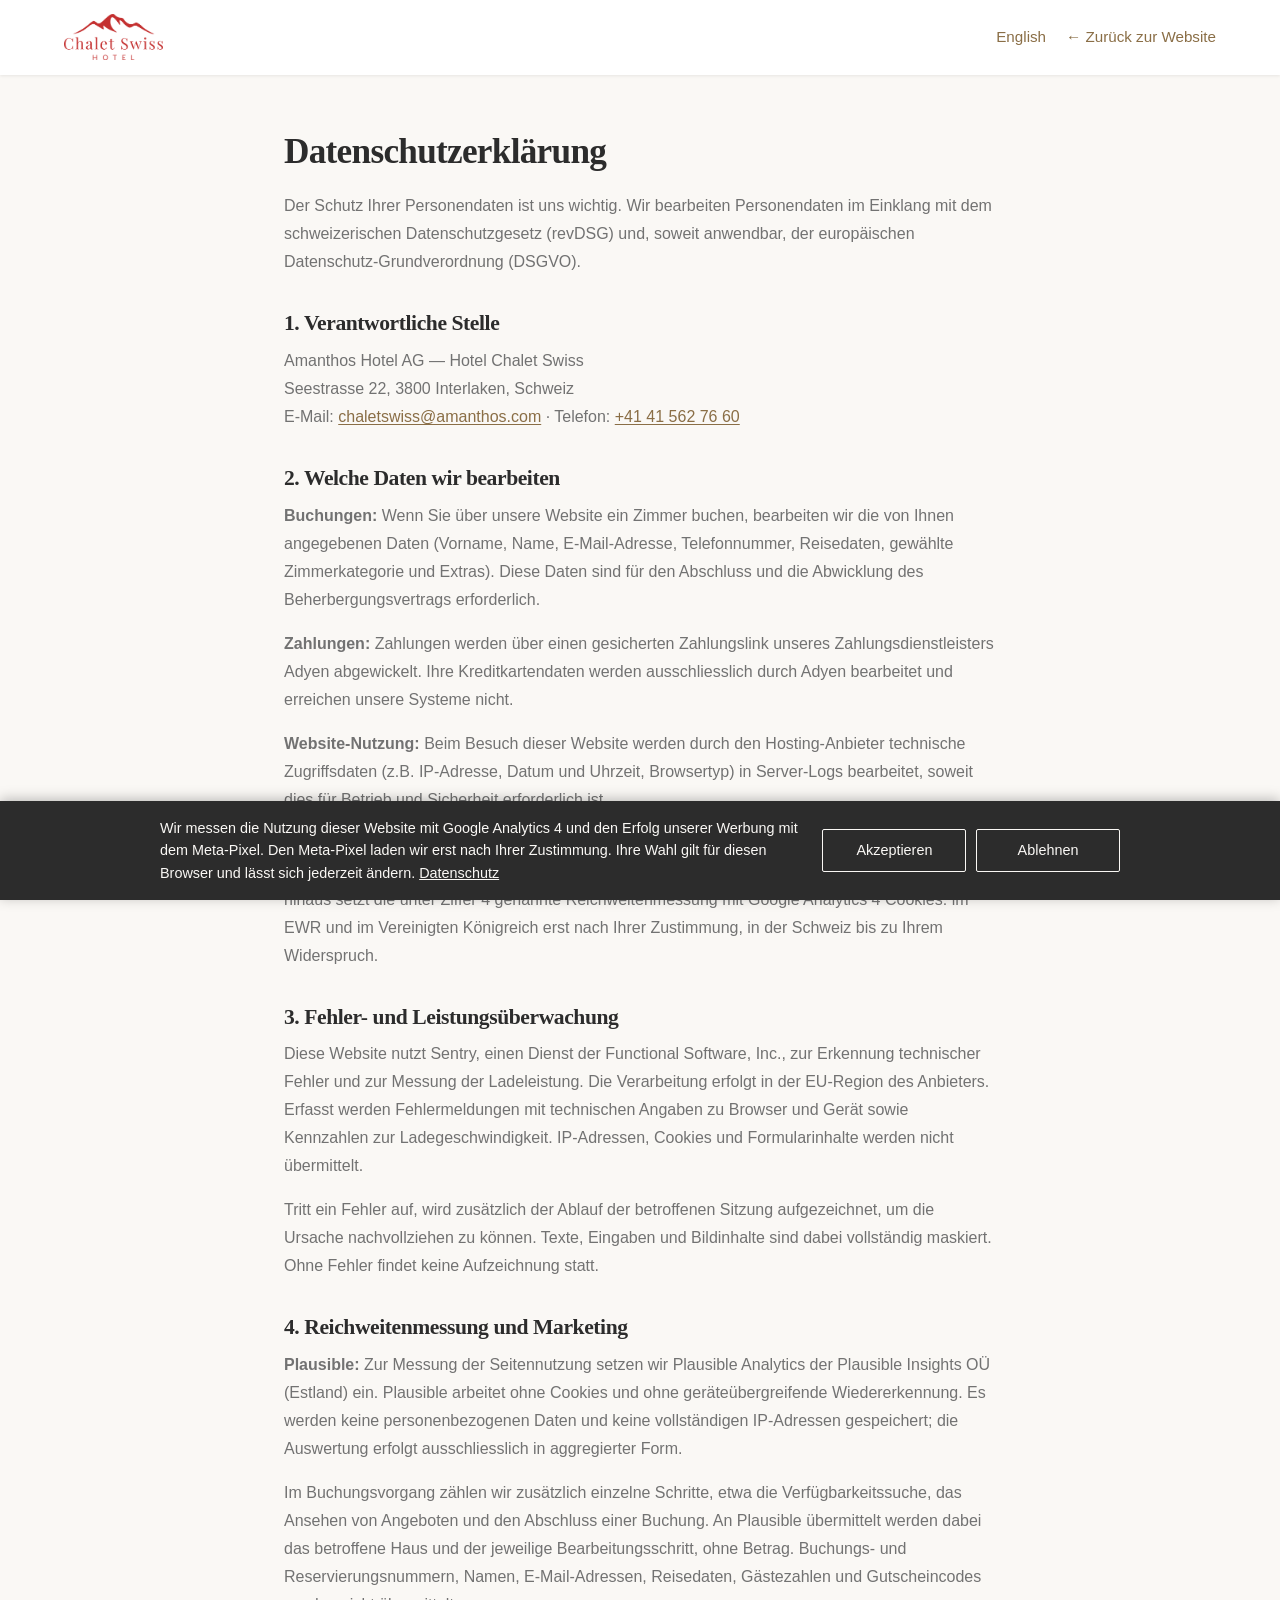
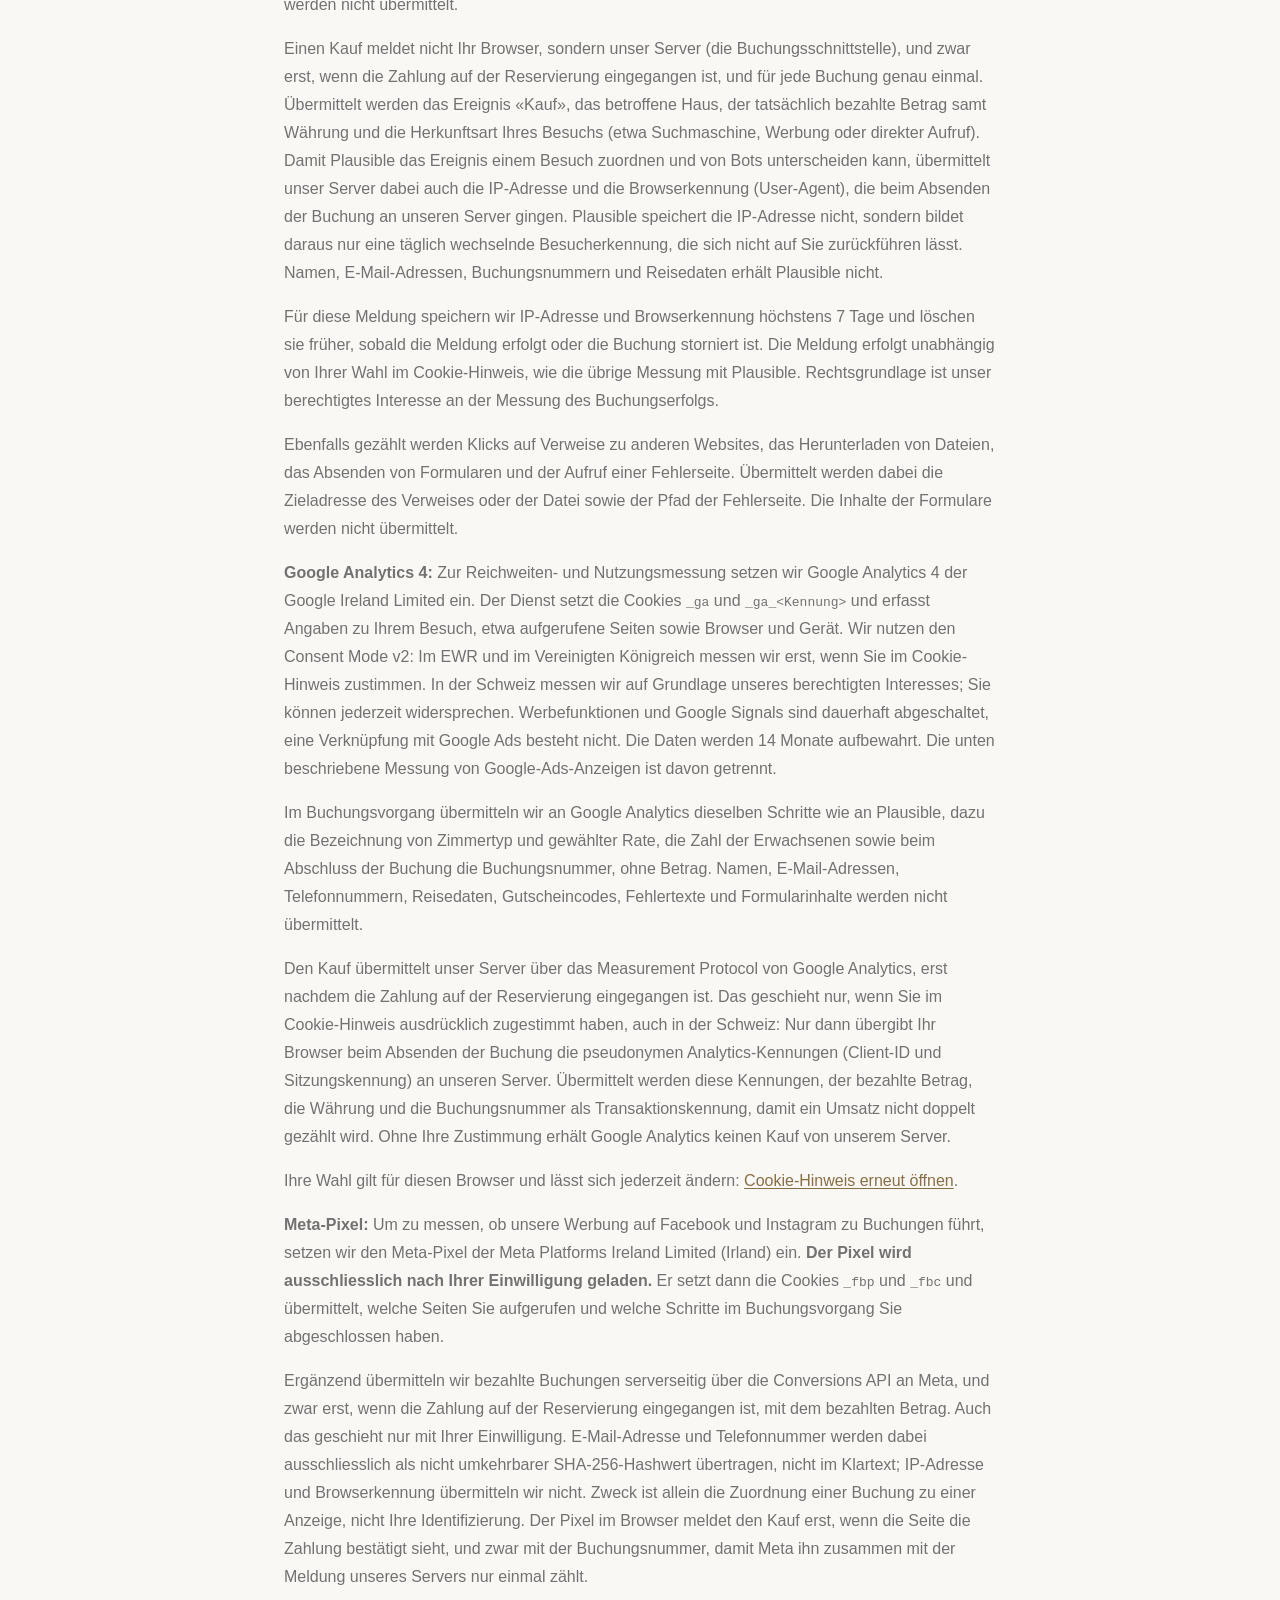
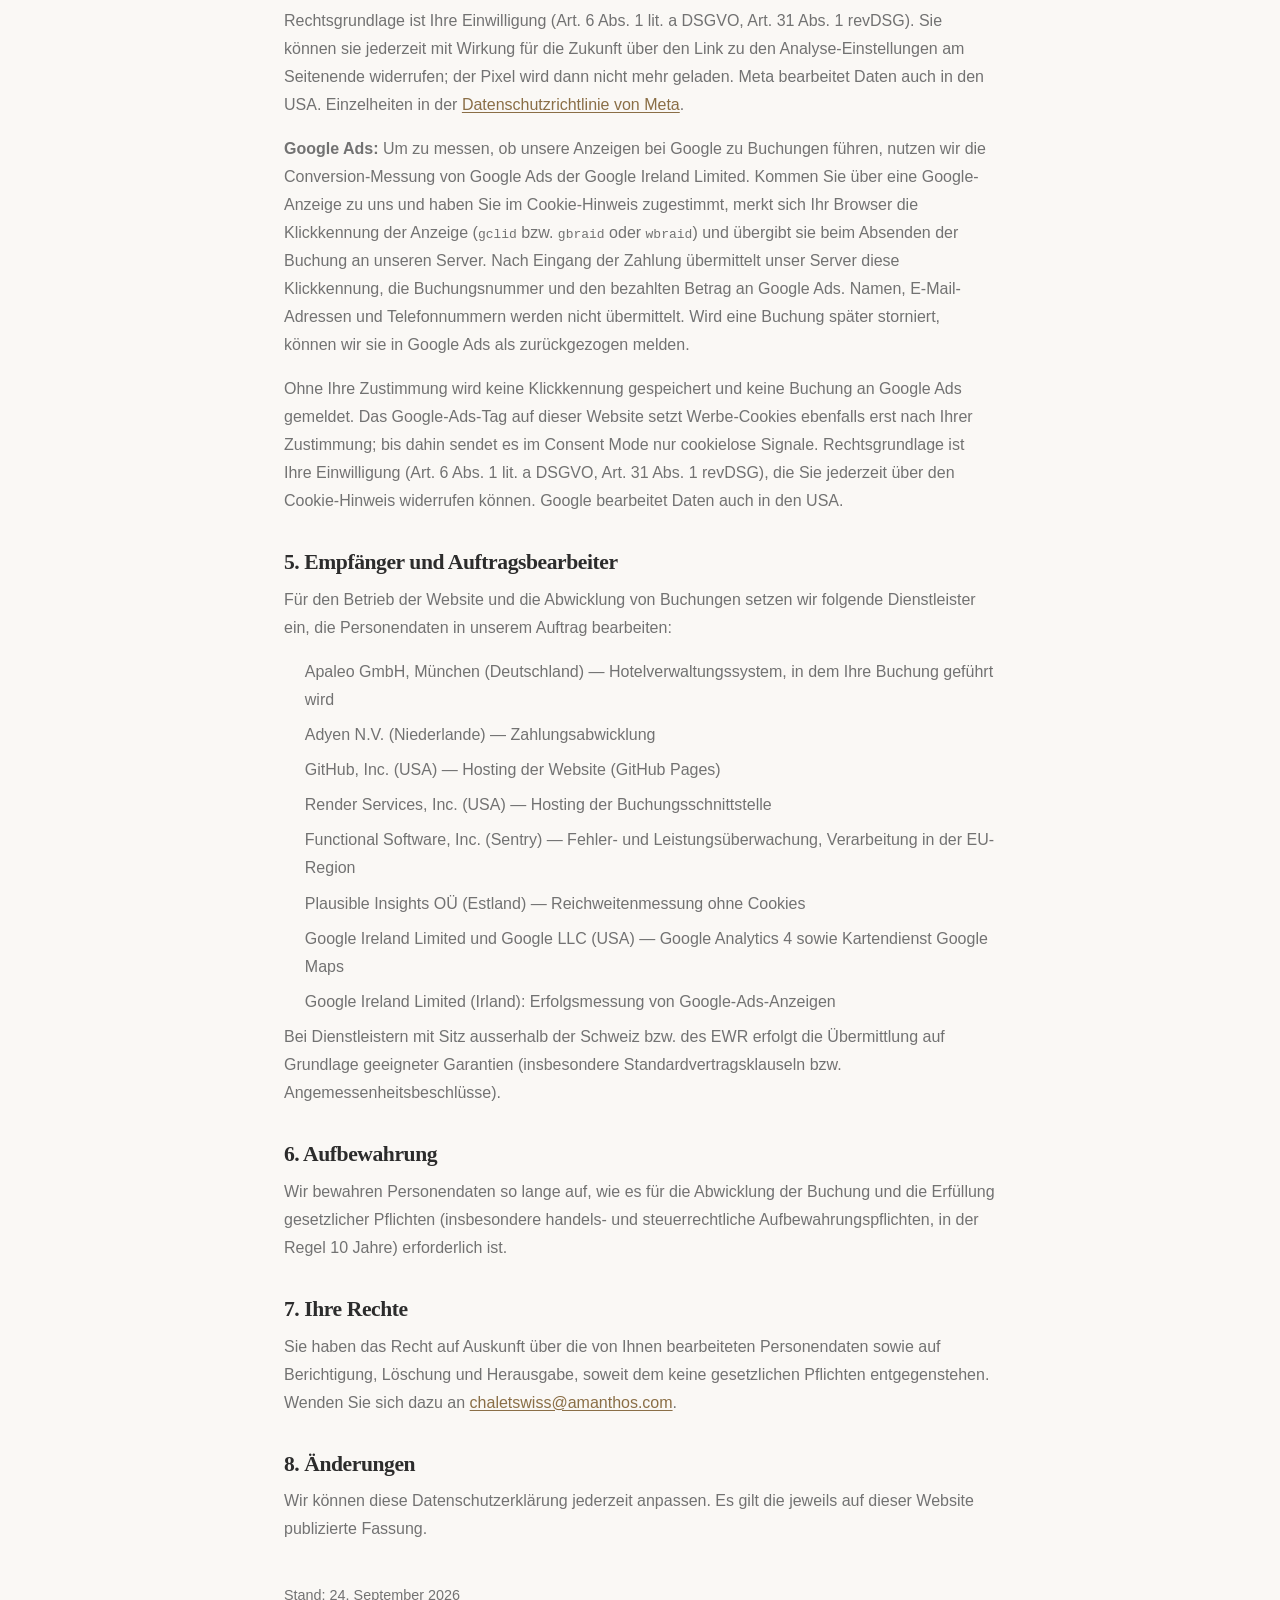
<file: datenschutz.html>
<!DOCTYPE html>
<html lang="de">
<head>
  <meta charset="UTF-8">
  <meta name="viewport" content="width=device-width, initial-scale=1.0">
  <title>Datenschutzerklärung | Hotel Chalet Swiss Interlaken</title>
  <meta name="description" content="Datenschutzerklärung des Hotel Chalet Swiss, Interlaken.">
  <meta name="robots" content="noindex, follow">
  <link rel="canonical" href="https://chalet-swiss.ch/datenschutz.html">
  <link rel="alternate" hreflang="de" href="https://chalet-swiss.ch/datenschutz.html">
  <link rel="alternate" hreflang="en" href="https://chalet-swiss.ch/privacy.html">
  <link rel="stylesheet" href="./css/style.css">
  <link rel="icon" type="image/png" href="./assets/logos/Chalet-Swiss-Logo-Red.webp">
  <meta name="theme-color" content="#8B6F47">
  <style>
    .legal-nav {
      position: sticky;
      top: 0;
      background: var(--color-surface);
      box-shadow: 0 1px 3px rgba(0, 0, 0, .08);
      z-index: 100;
    }
    .legal-nav .nav-inner {
      display: flex;
      align-items: center;
      justify-content: space-between;
      max-width: 1200px;
      margin: 0 auto;
      padding: .9rem 1.5rem;
      gap: 1.25rem;
    }
    .legal-nav img { height: 46px; width: auto; }
    .legal-nav .nav-actions { display: flex; align-items: center; gap: 1.25rem; }
    .legal-nav a.back,
    .legal-nav a.lang-switch {
      color: var(--color-primary);
      text-decoration: none;
      font-family: var(--font-body);
      font-size: .95rem;
      white-space: nowrap;
    }
    .legal-nav a.back:hover,
    .legal-nav a.lang-switch:hover { text-decoration: underline; }
    .legal-page { padding: 3.5rem 0 5rem; background: var(--color-bg); }
    .legal-container { max-width: 760px; margin: 0 auto; padding: 0 1.5rem; }
    .legal-page h1 {
      font-family: var(--font-heading);
      font-size: 2.2rem;
      color: var(--color-text);
      margin-bottom: 1.2rem;
    }
    .legal-page h2 {
      font-family: var(--font-heading);
      font-size: 1.35rem;
      color: var(--color-text);
      margin: 2.2rem 0 .6rem;
    }
    .legal-page p,
    .legal-page li {
      color: var(--color-text-muted);
      line-height: 1.75;
      font-family: var(--font-body);
    }
    .legal-page p { margin-bottom: 1rem; }
    .legal-page ul { margin: .6rem 0 0 1.3rem; }
    .legal-page li { margin-bottom: .45rem; }
    .legal-page address {
      font-style: normal;
      color: var(--color-text-muted);
      line-height: 1.75;
      font-family: var(--font-body);
      margin-bottom: 1rem;
    }
    .legal-page a { color: var(--color-primary); }
    .legal-page .stand {
      margin-top: 2.5rem;
      font-size: .9rem;
      color: var(--color-text-muted);
    }
  </style>
  <!-- Sentry: error + performance monitoring. Config in js/sentry-init.js -->
  <script src="https://browser.sentry-cdn.com/10.68.0/bundle.tracing.min.js"
          integrity="sha384-IDGicfmkFBjzbyXFRgxkdVAjmPeBqxWZUv7oUbKSCAc+OEMdNXzrciXnPJzd17Xc"
          crossorigin="anonymous" defer></script>
  <script src="./js/sentry-init.js" defer></script>
  <!-- Privacy-friendly analytics by Plausible -->
  <script async src="https://plausible.io/js/pa-9YDotNQpXnbt0khcohnib.js"></script>
  <script>
    window.plausible=window.plausible||function(){(plausible.q=plausible.q||[]).push(arguments)},plausible.init=plausible.init||function(i){plausible.o=i||{}};
    plausible.init()
  </script>

  <!-- Google Analytics 4 (eigene Property). consent.js MUSS synchron und vor dem
       gtag-Loader stehen, sonst konfiguriert sich gtag ohne Consent-Defaults. -->
  <!-- consent:inline:start (erzeugt aus js/consent.js, siehe scripts/consent-inline.py) -->
  <script>/*
 * Chalet Swiss -- Consent Mode v2 und Cookie-Hinweis.
 *
 * Diese Datei laedt SYNCHRON und VOR dem gtag-Loader. Nur so stehen die
 * Consent-Defaults fest, bevor Google Analytics sich konfiguriert. Kein defer,
 * kein async, kein Verschieben ans Seitenende.
 *
 * Regelwerk:
 *   - EWR und Vereinigtes Koenigreich: nichts messen, bis der Gast zustimmt.
 *   - Rest der Welt inklusive Schweiz: messen erlaubt, Widerspruch jederzeit
 *     moeglich (das revDSG verlangt keine vorherige Einwilligung).
 *   - Werbe-Signale sind ueberall und dauerhaft aus. Es gibt keine
 *     Ads-Verknuepfung, damit auch keine DoubleClick-Cookies.
 *   - Ablehnen heisst wirklich nicht messen: zusaetzlich zum Consent-Update
 *     setzen wir Googles offiziellen Kill-Switch ga-disable-<Mess-ID>. Ohne ihn
 *     liefen im "advanced"-Modus weiter cookielose Pings.
 *
 * Alles laeuft in try/catch. Ist localStorage gesperrt, verhaelt sich die Seite
 * wie "noch keine Wahl"; die Datei wirft nie und blockiert nie das Rendern.
 */
(function () {
'use strict';

var GA4_ID = 'G-XKDQLKRSJF';
var LANG_KEY = 'chaletswiss_lang';
var FALLBACK_LANG = 'de';
var STORE_KEY = 'am_consent_analytics';

// EWR (EU-27 plus IS/LI/NO) und das Vereinigte Koenigreich. Die Schweiz steht
// hier bewusst NICHT drin -- siehe Regelwerk oben.
var OPT_IN_REGIONEN = ['AT', 'BE', 'BG', 'HR', 'CY', 'CZ', 'DK', 'EE', 'FI',
  'FR', 'DE', 'GR', 'HU', 'IE', 'IT', 'LV', 'LT', 'LU', 'MT', 'NL', 'PL', 'PT',
  'RO', 'SK', 'SI', 'ES', 'SE', 'IS', 'LI', 'NO', 'GB'];

// Sichtbare Texte als HTML-Entities statt als Umlaute: Diese Datei wird in
// index.html VOR <meta charset> geladen, die Zeichenkodierung des Dokuments
// steht an der Stelle also noch nicht fest. Entities loest der HTML-Parser auf
// und sind davon unabhaengig.
var TEXTE = {
  de: {
    label: 'Hinweis zur Reichweitenmessung',
    text: 'Wir messen die Nutzung dieser Website mit Google Analytics 4 und den Erfolg unserer Werbung mit dem Meta-Pixel. Den Meta-Pixel laden wir erst nach Ihrer Zustimmung. Ihre Wahl gilt f&uuml;r diesen Browser und l&auml;sst sich jederzeit &auml;ndern.',
    accept: 'Akzeptieren',
    deny: 'Ablehnen',
    link: 'Datenschutz',
    href: '/datenschutz.html'
  },
  en: {
    label: 'Audience measurement notice',
    text: 'We measure how this website is used with Google Analytics 4, and how our advertising performs with the Meta pixel. The Meta pixel only loads once you agree. Your choice applies to this browser and can be changed at any time.',
    accept: 'Accept',
    deny: 'Decline',
    link: 'Privacy policy',
    href: '/privacy.html'
  }
};

// Beide Schaltflaechen teilen sich eine Klasse: gleiche Groesse, gleiche Ebene,
// keine Vorbelegung. Ein Ablehnen-Knopf, der kleiner oder blasser ist als der
// Akzeptieren-Knopf, waere genau das Dark Pattern, das hier nicht sein soll.
var STIL = [
  '.am-consent{position:fixed;left:0;right:0;bottom:0;z-index:9999;background:#2C2C2C;color:#FAF8F5;padding:1rem 1.25rem;font:400 .9rem/1.55 -apple-system,BlinkMacSystemFont,"Segoe UI",Helvetica,Arial,sans-serif;box-shadow:0 -2px 12px rgba(0,0,0,.25)}',
  '.am-consent-inner{max-width:960px;margin:0 auto;display:flex;flex-wrap:wrap;gap:.75rem 1.5rem;align-items:center;justify-content:space-between}',
  '.am-consent-text{margin:0;flex:1 1 20rem;color:#FAF8F5}',
  '.am-consent-actions{display:flex;gap:.6rem;flex-wrap:wrap}',
  '.am-consent-btn{font:inherit;min-width:9rem;padding:.6rem 1.4rem;border:1px solid #FAF8F5;border-radius:2px;background:transparent;color:#FAF8F5;cursor:pointer}',
  '.am-consent-btn:hover,.am-consent-btn:focus{background:#FAF8F5;color:#2C2C2C}',
  '.am-consent-link{color:#FAF8F5;text-decoration:underline;white-space:nowrap}'
].join('');

window.dataLayer = window.dataLayer || [];
function gtag() { window.dataLayer.push(arguments); }
if (typeof window.gtag !== 'function') { window.gtag = gtag; }

// 1. Global-Default: alle Nicht-EWR inklusive Schweiz duerfen gemessen werden,
//    Werbe-Signale bleiben ueberall aus.
gtag('consent', 'default', {
  ad_storage: 'denied',
  ad_user_data: 'denied',
  ad_personalization: 'denied',
  analytics_storage: 'granted'
});

// 2. Regional-Default EWR und UK: alles denied bis zur echten Wahl.
gtag('consent', 'default', {
  ad_storage: 'denied',
  ad_user_data: 'denied',
  ad_personalization: 'denied',
  analytics_storage: 'denied',
  region: OPT_IN_REGIONEN
});

function lesen() {
  try {
    var wert = localStorage.getItem(STORE_KEY);
    return (wert === 'granted' || wert === 'denied') ? wert : null;
  } catch (e) { return null; }
}

/*
 * Bereits gesetzte Google-Cookies entfernen.
 *
 * `analytics_storage: denied` und der ga-disable-Kill-Switch verhindern NEUE
 * Cookies und neue Hits. Was schon auf dem Geraet liegt, raeumen sie nicht
 * weg: die Kennung _ga ueberlebt eine Ablehnung sonst zwei Jahre lang.
 *
 * Zwei Fallstricke, die den naiven Einzeiler wirkungslos machen:
 *  - Geloescht wird nur, wenn Name, Pfad UND Domain exakt zur Setzung passen.
 *    GA4 setzt _ga auf der registrierbaren Domain (".example.com"), nicht auf
 *    dem Host. Darum jede Domain-Variante durchgehen.
 *  - Der Name von _ga_<ID> haengt an der Mess-ID, und aus der GTM-Zeit koennen
 *    _gcl_*-Cookies liegen. Darum document.cookie lesen statt Namen raten.
 */
function clearGoogleCookies() {
  try {
    var parts = String(location.hostname || '').split('.');
    var scopes = [''];
    for (var i = 0; i < parts.length - 1; i++) {
      var d = parts.slice(i).join('.');
      scopes.push('; domain=.' + d);
      scopes.push('; domain=' + d);
    }
    var names = { '_ga': true };
    names['_ga_' + String(GA4_ID).replace(/^G-/, '')] = true;
    var raw = document.cookie ? document.cookie.split(';') : [];
    for (var j = 0; j < raw.length; j++) {
      var n = raw[j].split('=')[0].trim();
      if (/^(_ga|_gid|_gat|_gac_|_gcl_)/.test(n)) { names[n] = true; }
    }
    var dead = '=; path=/; expires=Thu, 01 Jan 1970 00:00:01 GMT; max-age=0';
    for (var name in names) {
      if (!Object.prototype.hasOwnProperty.call(names, name)) { continue; }
      for (var k = 0; k < scopes.length; k++) {
        document.cookie = name + dead + scopes[k];
      }
    }
  } catch (e) { /* nie werfen */ }
}

function anwenden(zustand) {
  try {
    if (zustand === 'granted') {
      window['ga-disable-' + GA4_ID] = false;
      gtag('consent', 'update', { analytics_storage: 'granted', ad_storage: 'granted', ad_user_data: 'granted', ad_personalization: 'granted' });
    } else if (zustand === 'denied') {
      window['ga-disable-' + GA4_ID] = true;
      gtag('consent', 'update', { analytics_storage: 'denied', ad_storage: 'denied', ad_user_data: 'denied', ad_personalization: 'denied' });
      clearGoogleCookies();
    }
  } catch (e) { /* Consent darf die Seite nie brechen */ }
  // meta.js haengt an dieser Meldung: es laedt mit defer und damit NACH
  // dem synchronen Erstlauf, bekommt spaetere Wechsel aber sofort mit.
  try {
    document.dispatchEvent(new CustomEvent('am:consent-change', { detail: { state: zustand } }));
  } catch (e) { /* nie werfen */ }
}

// 3. Gespeicherte Wahl anwenden, bevor gtag.js ueberhaupt ausgefuehrt wird.
var gespeichert = lesen();
if (gespeichert) { anwenden(gespeichert); }

function sprache() {
  try {
    var gewaehlt = localStorage.getItem(LANG_KEY);
    if (gewaehlt && TEXTE[gewaehlt]) return gewaehlt;
  } catch (e) {}
  try {
    var attr = document.documentElement.getAttribute('lang');
    if (attr && TEXTE[attr.slice(0, 2)]) return attr.slice(0, 2);
  } catch (e) {}
  return FALLBACK_LANG;
}

var knoten = null;

function schliessen() {
  try {
    if (knoten && knoten.parentNode) knoten.parentNode.removeChild(knoten);
  } catch (e) {}
  knoten = null;
}

function zeigen() {
  try {
    if (knoten || !document.body) return;
    if (!document.getElementById('am-consent-stil')) {
      var stil = document.createElement('style');
      stil.id = 'am-consent-stil';
      stil.appendChild(document.createTextNode(STIL));
      document.head.appendChild(stil);
    }
    var t = TEXTE[sprache()] || TEXTE[FALLBACK_LANG];
    knoten = document.createElement('div');
    knoten.className = 'am-consent';
    knoten.setAttribute('role', 'dialog');
    knoten.setAttribute('aria-label', t.label);
    knoten.innerHTML =
      '<div class="am-consent-inner">' +
        '<p class="am-consent-text">' + t.text +
          ' <a class="am-consent-link" href="' + t.href + '">' + t.link + '</a></p>' +
        '<div class="am-consent-actions">' +
          '<button type="button" class="am-consent-btn" data-am-consent="granted">' + t.accept + '</button>' +
          '<button type="button" class="am-consent-btn" data-am-consent="denied">' + t.deny + '</button>' +
        '</div>' +
      '</div>';
    var knoepfe = knoten.querySelectorAll('button[data-am-consent]');
    for (var i = 0; i < knoepfe.length; i++) {
      knoepfe[i].addEventListener('click', function () {
        setzen(this.getAttribute('data-am-consent'));
      });
    }
    document.body.appendChild(knoten);
  } catch (e) { /* ohne Hinweis weiterlaufen ist besser als eine kaputte Seite */ }
}

function setzen(zustand) {
  if (zustand !== 'granted' && zustand !== 'denied') return;
  try { localStorage.setItem(STORE_KEY, zustand); } catch (e) {}
  anwenden(zustand);
  schliessen();
}

window.amConsent = {
  get: function () { return lesen(); },
  set: function (zustand) { setzen(zustand); },
  open: function () { schliessen(); zeigen(); }
};

function start() {
  if (lesen() === null) zeigen();
}

if (document.readyState === 'loading') {
  document.addEventListener('DOMContentLoaded', start);
} else {
  start();
}

// i18n.js meldet jeden Sprachwechsel. Steht der Hinweis noch offen, wird er in
// der neuen Sprache neu aufgebaut.
document.addEventListener('languageChanged', function () {
  if (knoten) { schliessen(); zeigen(); }
});

})();
</script>
  <!-- consent:inline:end -->
  <script defer src="./js/meta.js"></script>
    <script>
      window.dataLayer = window.dataLayer || [];
      function gtag(){dataLayer.push(arguments);}
      gtag('js', new Date());
      gtag('config', 'G-XKDQLKRSJF');
      gtag('config', 'AW-702540316');
      // gtag.js wiegt 183 KB uebertragen. Bei Ablehnung wurde es bisher trotzdem
      // geholt und danach vom ga-disable-Kill-Switch stillgelegt. Jetzt kommt es
      // nur, wenn keine Ablehnung gespeichert ist; wer spaeter zustimmt, bekommt
      // es ueber am:consent-change sofort nachgereicht.
      (function () {
        var geholt = false;
        function laden() {
          if (geholt) return;
          geholt = true;
          var s = document.createElement('script');
          s.async = true;
          s.src = 'https://www.googletagmanager.com/gtag/js?id=G-XKDQLKRSJF';
          (document.head || document.documentElement).appendChild(s);
        }
        var wahl = null;
        try { wahl = window.localStorage.getItem('am_consent_analytics'); } catch (e) { /* Privatmodus */ }
        if (wahl !== 'denied') { laden(); }
        document.addEventListener('am:consent-change', function (e) {
          if (e && e.detail && e.detail.state === 'granted') { laden(); }
        });
      })();
    </script>
</head>
<body>

  <nav class="legal-nav">
    <div class="nav-inner">
      <a href="./index.html">
        <img src="./assets/logos/Chalet-Swiss-Logo-Red.webp" alt="Hotel Chalet Swiss">
      </a>
      <div class="nav-actions">
        <a href="./privacy.html" class="lang-switch" hreflang="en">English</a>
        <a href="./index.html" class="back">&larr; Zurück zur Website</a>
      </div>
    </div>
  </nav>

  <main class="legal-page">
    <div class="legal-container">
      <h1>Datenschutzerklärung</h1>
      <p>
        Der Schutz Ihrer Personendaten ist uns wichtig. Wir bearbeiten Personendaten im
        Einklang mit dem schweizerischen Datenschutzgesetz (revDSG) und, soweit anwendbar,
        der europäischen Datenschutz-Grundverordnung (DSGVO).
      </p>

      <h2>1. Verantwortliche Stelle</h2>
      <address>
        Amanthos Hotel AG — Hotel Chalet Swiss<br>
        Seestrasse 22, 3800 Interlaken, Schweiz<br>
        E-Mail: <a href="mailto:chaletswiss@amanthos.com">chaletswiss@amanthos.com</a> ·
        Telefon: <a href="tel:+41415627660">+41 41 562 76 60</a>
      </address>

      <h2>2. Welche Daten wir bearbeiten</h2>
      <p>
        <strong>Buchungen:</strong> Wenn Sie über unsere Website ein Zimmer buchen,
        bearbeiten wir die von Ihnen angegebenen Daten (Vorname, Name, E-Mail-Adresse,
        Telefonnummer, Reisedaten, gewählte Zimmerkategorie und Extras). Diese Daten sind
        für den Abschluss und die Abwicklung des Beherbergungsvertrags erforderlich.
      </p>
      <p>
        <strong>Zahlungen:</strong> Zahlungen werden über einen gesicherten Zahlungslink
        unseres Zahlungsdienstleisters Adyen abgewickelt. Ihre Kreditkartendaten werden
        ausschliesslich durch Adyen bearbeitet und erreichen unsere Systeme nicht.
      </p>
      <p>
        <strong>Website-Nutzung:</strong> Beim Besuch dieser Website werden durch den
        Hosting-Anbieter technische Zugriffsdaten (z.B. IP-Adresse, Datum und Uhrzeit,
        Browsertyp) in Server-Logs bearbeitet, soweit dies für Betrieb und Sicherheit
        erforderlich ist.
      </p>
      <p>
        <strong>Lokale Speicherung und Cookies:</strong> Technisch notwendige Einträge im
        lokalen Speicher Ihres Browsers (Spracheinstellung, Ihre Wahl zur
        Reichweitenmessung) verwenden wir immer. Darüber hinaus setzt die unter Ziffer 4
        genannte Reichweitenmessung mit Google Analytics 4 Cookies: im EWR und im
        Vereinigten Königreich erst nach Ihrer Zustimmung, in der Schweiz bis zu Ihrem
        Widerspruch.
      </p>

      <h2>3. Fehler- und Leistungsüberwachung</h2>
      <p>
        Diese Website nutzt Sentry, einen Dienst der Functional Software, Inc., zur
        Erkennung technischer Fehler und zur Messung der Ladeleistung. Die Verarbeitung
        erfolgt in der EU-Region des Anbieters. Erfasst werden Fehlermeldungen mit
        technischen Angaben zu Browser und Gerät sowie Kennzahlen zur
        Ladegeschwindigkeit. IP-Adressen, Cookies und Formularinhalte werden nicht
        übermittelt.
      </p>
      <p>
        Tritt ein Fehler auf, wird zusätzlich der Ablauf der betroffenen Sitzung
        aufgezeichnet, um die Ursache nachvollziehen zu können. Texte, Eingaben und
        Bildinhalte sind dabei vollständig maskiert. Ohne Fehler findet keine Aufzeichnung
        statt.
      </p>

      <h2>4. Reichweitenmessung und Marketing</h2>
      <p>
        <strong>Plausible:</strong> Zur Messung der Seitennutzung setzen wir Plausible
        Analytics der Plausible Insights OÜ (Estland) ein. Plausible arbeitet ohne Cookies
        und ohne geräteübergreifende Wiedererkennung. Es werden keine personenbezogenen
        Daten und keine vollständigen IP-Adressen gespeichert; die Auswertung erfolgt
        ausschliesslich in aggregierter Form.
      </p>
      <p>
        Im Buchungsvorgang zählen wir zusätzlich einzelne Schritte, etwa die
        Verfügbarkeitssuche, das Ansehen von Angeboten und den Abschluss einer Buchung.
        An Plausible übermittelt werden dabei das betroffene Haus und der jeweilige
        Bearbeitungsschritt, ohne Betrag. Buchungs- und
        Reservierungsnummern, Namen, E-Mail-Adressen, Reisedaten, Gästezahlen und
        Gutscheincodes werden nicht übermittelt.
      </p>
      <p>
        Einen Kauf meldet nicht Ihr Browser, sondern unser Server (die Buchungsschnittstelle),
        und zwar erst, wenn die Zahlung auf der Reservierung eingegangen ist, und für jede
        Buchung genau einmal. Übermittelt werden das Ereignis «Kauf», das betroffene Haus, der
        tatsächlich bezahlte Betrag samt Währung und die Herkunftsart Ihres Besuchs (etwa
        Suchmaschine, Werbung oder direkter Aufruf). Damit Plausible das Ereignis einem Besuch
        zuordnen und von Bots unterscheiden kann, übermittelt unser Server dabei auch die
        IP-Adresse und die Browserkennung (User-Agent), die beim Absenden der Buchung an unseren
        Server gingen. Plausible speichert die IP-Adresse nicht, sondern bildet daraus nur eine
        täglich wechselnde Besucherkennung, die sich nicht auf Sie zurückführen lässt. Namen,
        E-Mail-Adressen, Buchungsnummern und Reisedaten erhält Plausible nicht.
      </p>
      <p>
        Für diese Meldung speichern wir IP-Adresse und Browserkennung höchstens 7 Tage und
        löschen sie früher, sobald die Meldung erfolgt oder die Buchung storniert ist. Die
        Meldung erfolgt unabhängig von Ihrer Wahl im Cookie-Hinweis, wie die übrige Messung mit
        Plausible. Rechtsgrundlage ist unser berechtigtes Interesse an der Messung des
        Buchungserfolgs.
      </p>
      <p>
        Ebenfalls gezählt werden Klicks auf Verweise zu anderen Websites, das Herunterladen
        von Dateien, das Absenden von Formularen und der Aufruf einer Fehlerseite. Übermittelt
        werden dabei die Zieladresse des Verweises oder der Datei sowie der Pfad der
        Fehlerseite. Die Inhalte der Formulare werden nicht übermittelt.
      </p>
      <p>
        <strong>Google Analytics 4:</strong> Zur Reichweiten- und Nutzungsmessung setzen wir
        Google Analytics 4 der Google Ireland Limited ein. Der Dienst setzt die Cookies
        <code>_ga</code> und <code>_ga_&lt;Kennung&gt;</code> und erfasst Angaben zu Ihrem
        Besuch, etwa aufgerufene Seiten sowie Browser und Gerät. Wir nutzen den Consent
        Mode v2: Im EWR und im Vereinigten Königreich messen wir erst, wenn Sie im
        Cookie-Hinweis zustimmen. In der Schweiz messen wir auf Grundlage unseres
        berechtigten Interesses; Sie können jederzeit widersprechen. Werbefunktionen und
        Google Signals sind dauerhaft abgeschaltet, eine Verknüpfung mit Google Ads besteht
        nicht. Die Daten werden 14 Monate aufbewahrt. Die unten beschriebene Messung von
        Google-Ads-Anzeigen ist davon getrennt.
      </p>
      <p>
        Im Buchungsvorgang übermitteln wir an Google Analytics dieselben Schritte wie an
        Plausible, dazu die Bezeichnung von Zimmertyp und gewählter Rate, die Zahl der
        Erwachsenen sowie beim Abschluss der Buchung die Buchungsnummer, ohne Betrag. Namen,
        E-Mail-Adressen, Telefonnummern, Reisedaten, Gutscheincodes, Fehlertexte und
        Formularinhalte werden nicht übermittelt.
      </p>
      <p>
        Den Kauf übermittelt unser Server über das Measurement Protocol von Google Analytics,
        erst nachdem die Zahlung auf der Reservierung eingegangen ist. Das geschieht nur, wenn
        Sie im Cookie-Hinweis ausdrücklich zugestimmt haben, auch in der Schweiz: Nur dann
        übergibt Ihr Browser beim Absenden der Buchung die pseudonymen Analytics-Kennungen
        (Client-ID und Sitzungskennung) an unseren Server. Übermittelt werden diese Kennungen,
        der bezahlte Betrag, die Währung und die Buchungsnummer als Transaktionskennung, damit
        ein Umsatz nicht doppelt gezählt wird. Ohne Ihre Zustimmung erhält Google Analytics
        keinen Kauf von unserem Server.
      </p>
      <p>
        Ihre Wahl gilt für diesen Browser und lässt sich jederzeit ändern:
        <a href="#" onclick="return window.amConsent ? (amConsent.open(), false) : false">Cookie-Hinweis erneut öffnen</a>.
      </p>

      <p>
        <strong>Meta-Pixel:</strong> Um zu messen, ob unsere Werbung auf Facebook und
        Instagram zu Buchungen führt, setzen wir den Meta-Pixel der Meta Platforms Ireland
        Limited (Irland) ein. <strong>Der Pixel wird ausschliesslich nach Ihrer Einwilligung
        geladen.</strong> Er setzt dann die Cookies <code>_fbp</code> und <code>_fbc</code>
        und übermittelt, welche Seiten Sie aufgerufen und welche Schritte im Buchungsvorgang
        Sie abgeschlossen haben.
      </p>
      <p>
        Ergänzend übermitteln wir bezahlte Buchungen serverseitig über die Conversions API an
        Meta, und zwar erst, wenn die Zahlung auf der Reservierung eingegangen ist, mit dem
        bezahlten Betrag. Auch das geschieht nur mit Ihrer Einwilligung. E-Mail-Adresse und
        Telefonnummer werden dabei ausschliesslich als nicht
        umkehrbarer SHA-256-Hashwert übertragen, nicht im Klartext; IP-Adresse und
        Browserkennung übermitteln wir nicht. Zweck ist allein die Zuordnung einer Buchung zu
        einer Anzeige, nicht Ihre Identifizierung. Der Pixel im Browser meldet den Kauf erst,
        wenn die Seite die Zahlung bestätigt sieht, und zwar mit der Buchungsnummer, damit Meta
        ihn zusammen mit der Meldung unseres Servers nur einmal zählt.
      </p>
      <p>
        Rechtsgrundlage ist Ihre Einwilligung (Art. 6 Abs. 1 lit. a DSGVO, Art. 31 Abs. 1
        revDSG). Sie können sie jederzeit mit Wirkung für die Zukunft über den Link zu den
        Analyse-Einstellungen am Seitenende widerrufen; der Pixel wird dann nicht mehr
        geladen. Meta bearbeitet Daten auch in den USA. Einzelheiten in der
        <a href="https://www.facebook.com/privacy/policy" target="_blank" rel="noopener">Datenschutzrichtlinie von Meta</a>.
      </p>

      <p>
        <strong>Google Ads:</strong> Um zu messen, ob unsere Anzeigen bei Google zu Buchungen
        führen, nutzen wir die Conversion-Messung von Google Ads der Google Ireland Limited.
        Kommen Sie über eine Google-Anzeige zu uns und haben Sie im Cookie-Hinweis zugestimmt,
        merkt sich Ihr Browser die Klickkennung der Anzeige (<code>gclid</code> bzw.
        <code>gbraid</code> oder <code>wbraid</code>) und übergibt sie beim Absenden der Buchung
        an unseren Server. Nach Eingang der Zahlung übermittelt unser Server diese
        Klickkennung, die Buchungsnummer und den bezahlten Betrag an Google Ads. Namen,
        E-Mail-Adressen und Telefonnummern werden nicht übermittelt. Wird eine Buchung später
        storniert, können wir sie in Google Ads als zurückgezogen melden.
      </p>
      <p>
        Ohne Ihre Zustimmung wird keine Klickkennung gespeichert und keine Buchung an Google
        Ads gemeldet. Das Google-Ads-Tag auf dieser Website setzt Werbe-Cookies ebenfalls erst
        nach Ihrer Zustimmung; bis dahin sendet es im Consent Mode nur cookielose Signale.
        Rechtsgrundlage ist Ihre Einwilligung (Art. 6 Abs. 1 lit. a DSGVO, Art. 31 Abs. 1
        revDSG), die Sie jederzeit über den Cookie-Hinweis widerrufen können. Google bearbeitet
        Daten auch in den USA.
      </p>

      <h2>5. Empfänger und Auftragsbearbeiter</h2>
      <p>
        Für den Betrieb der Website und die Abwicklung von Buchungen setzen wir folgende
        Dienstleister ein, die Personendaten in unserem Auftrag bearbeiten:
      </p>
      <ul>
        <li>Apaleo GmbH, München (Deutschland) — Hotelverwaltungssystem, in dem Ihre Buchung geführt wird</li>
        <li>Adyen N.V. (Niederlande) — Zahlungsabwicklung</li>
        <li>GitHub, Inc. (USA) — Hosting der Website (GitHub Pages)</li>
        <li>Render Services, Inc. (USA) — Hosting der Buchungsschnittstelle</li>
        <li>Functional Software, Inc. (Sentry) — Fehler- und Leistungsüberwachung, Verarbeitung in der EU-Region</li>
        <li>Plausible Insights OÜ (Estland) — Reichweitenmessung ohne Cookies</li>
        <li>Google Ireland Limited und Google LLC (USA) — Google Analytics 4 sowie Kartendienst Google Maps</li>
        <li>Google Ireland Limited (Irland): Erfolgsmessung von Google-Ads-Anzeigen</li>
      </ul>
      <p>
        Bei Dienstleistern mit Sitz ausserhalb der Schweiz bzw. des EWR erfolgt die
        Übermittlung auf Grundlage geeigneter Garantien (insbesondere
        Standardvertragsklauseln bzw. Angemessenheitsbeschlüsse).
      </p>

      <h2>6. Aufbewahrung</h2>
      <p>
        Wir bewahren Personendaten so lange auf, wie es für die Abwicklung der Buchung und
        die Erfüllung gesetzlicher Pflichten (insbesondere handels- und steuerrechtliche
        Aufbewahrungspflichten, in der Regel 10 Jahre) erforderlich ist.
      </p>

      <h2>7. Ihre Rechte</h2>
      <p>
        Sie haben das Recht auf Auskunft über die von Ihnen bearbeiteten Personendaten
        sowie auf Berichtigung, Löschung und Herausgabe, soweit dem keine gesetzlichen
        Pflichten entgegenstehen. Wenden Sie sich dazu an
        <a href="mailto:chaletswiss@amanthos.com">chaletswiss@amanthos.com</a>.
      </p>

      <h2>8. Änderungen</h2>
      <p>
        Wir können diese Datenschutzerklärung jederzeit anpassen. Es gilt die jeweils auf
        dieser Website publizierte Fassung.
      </p>

      <p class="stand">Stand: 24. September 2026</p>
    </div>
  </main>

</body>
</html>
</file>
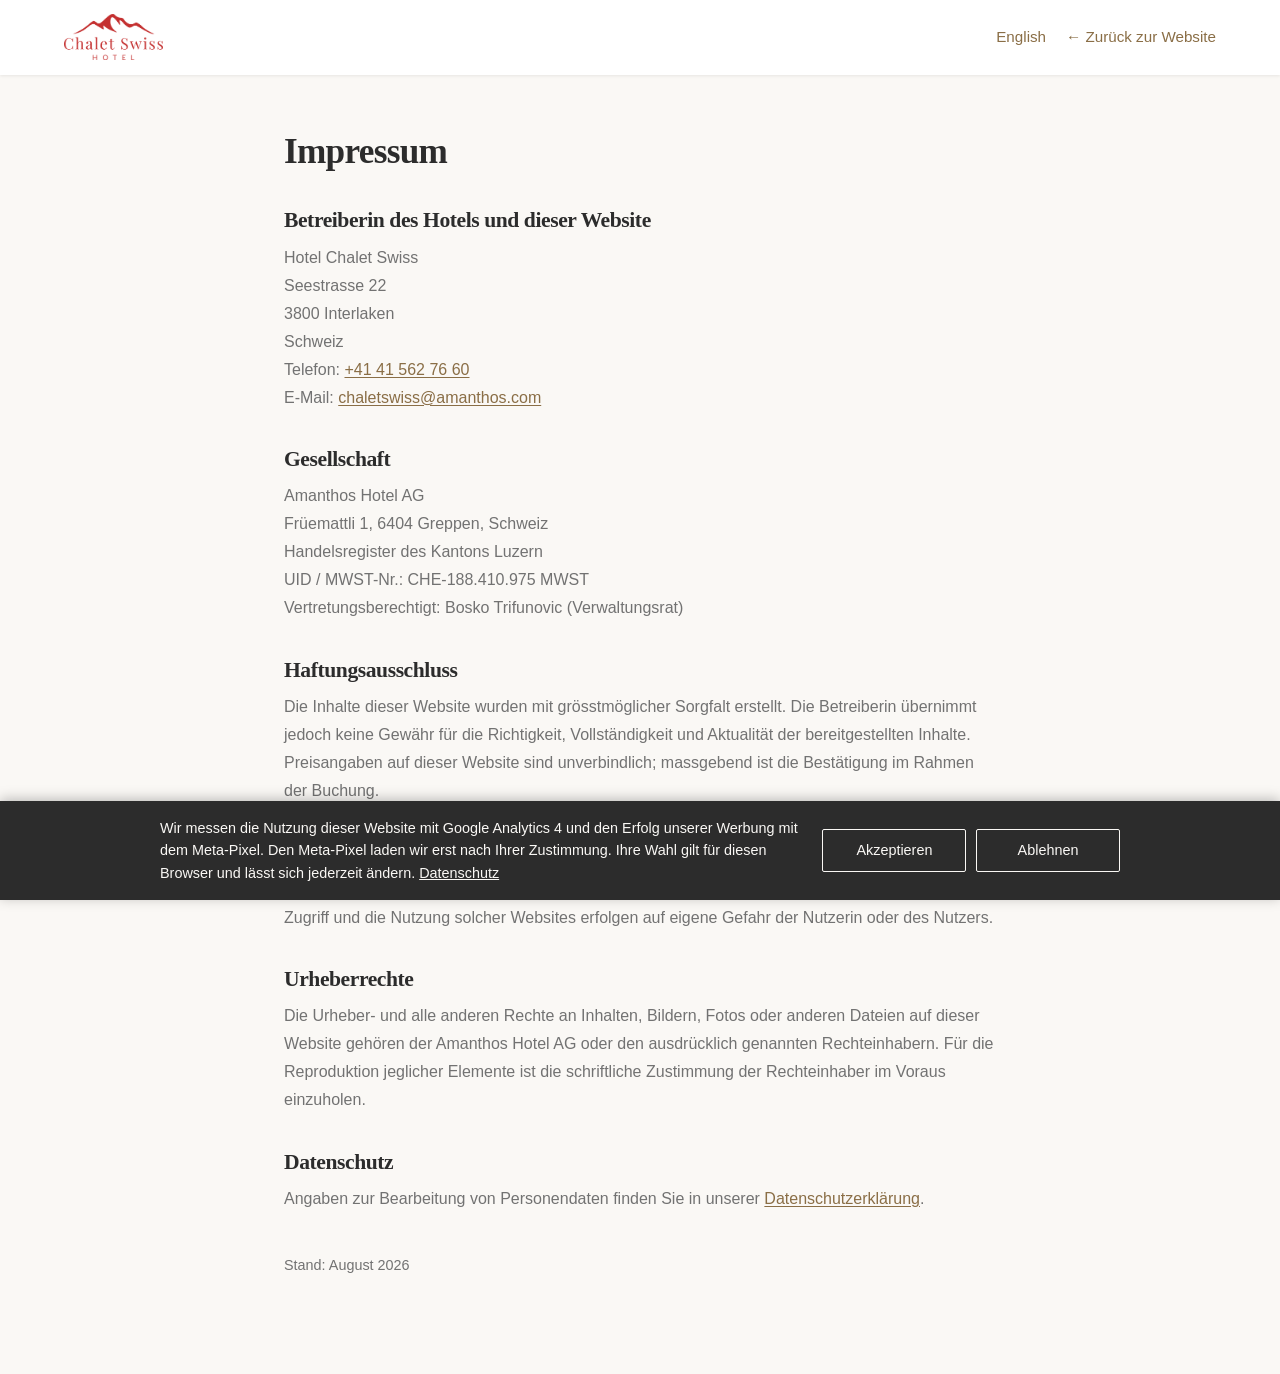
<file: impressum.html>
<!DOCTYPE html>
<html lang="de">
<head>
  <meta charset="UTF-8">
  <meta name="viewport" content="width=device-width, initial-scale=1.0">
  <title>Impressum | Hotel Chalet Swiss Interlaken</title>
  <meta name="description" content="Impressum des Hotel Chalet Swiss, Interlaken.">
  <meta name="robots" content="noindex, follow">
  <link rel="canonical" href="https://chalet-swiss.ch/impressum.html">
  <link rel="alternate" hreflang="de" href="https://chalet-swiss.ch/impressum.html">
  <link rel="alternate" hreflang="en" href="https://chalet-swiss.ch/imprint.html">
  <link rel="stylesheet" href="./css/style.css">
  <link rel="icon" type="image/png" href="./assets/logos/Chalet-Swiss-Logo-Red.webp">
  <meta name="theme-color" content="#8B6F47">
  <style>
    .legal-nav {
      position: sticky;
      top: 0;
      background: var(--color-surface);
      box-shadow: 0 1px 3px rgba(0, 0, 0, .08);
      z-index: 100;
    }
    .legal-nav .nav-inner {
      display: flex;
      align-items: center;
      justify-content: space-between;
      max-width: 1200px;
      margin: 0 auto;
      padding: .9rem 1.5rem;
      gap: 1.25rem;
    }
    .legal-nav img { height: 46px; width: auto; }
    .legal-nav .nav-actions { display: flex; align-items: center; gap: 1.25rem; }
    .legal-nav a.back,
    .legal-nav a.lang-switch {
      color: var(--color-primary);
      text-decoration: none;
      font-family: var(--font-body);
      font-size: .95rem;
      white-space: nowrap;
    }
    .legal-nav a.back:hover,
    .legal-nav a.lang-switch:hover { text-decoration: underline; }
    .legal-page { padding: 3.5rem 0 5rem; background: var(--color-bg); }
    .legal-container { max-width: 760px; margin: 0 auto; padding: 0 1.5rem; }
    .legal-page h1 {
      font-family: var(--font-heading);
      font-size: 2.2rem;
      color: var(--color-text);
      margin-bottom: 2rem;
    }
    .legal-page h2 {
      font-family: var(--font-heading);
      font-size: 1.35rem;
      color: var(--color-text);
      margin: 2.2rem 0 .6rem;
    }
    .legal-page p,
    .legal-page li {
      color: var(--color-text-muted);
      line-height: 1.75;
      font-family: var(--font-body);
    }
    .legal-page p { margin-bottom: 1rem; }
    .legal-page address {
      font-style: normal;
      color: var(--color-text-muted);
      line-height: 1.75;
      font-family: var(--font-body);
      margin-bottom: 1rem;
    }
    .legal-page a { color: var(--color-primary); }
    .legal-page .stand {
      margin-top: 2.5rem;
      font-size: .9rem;
      color: var(--color-text-muted);
    }
  </style>
  <!-- Sentry: error + performance monitoring. Config in js/sentry-init.js -->
  <script src="https://browser.sentry-cdn.com/10.68.0/bundle.tracing.min.js"
          integrity="sha384-IDGicfmkFBjzbyXFRgxkdVAjmPeBqxWZUv7oUbKSCAc+OEMdNXzrciXnPJzd17Xc"
          crossorigin="anonymous" defer></script>
  <script src="./js/sentry-init.js" defer></script>
  <!-- Privacy-friendly analytics by Plausible -->
  <script async src="https://plausible.io/js/pa-9YDotNQpXnbt0khcohnib.js"></script>
  <script>
    window.plausible=window.plausible||function(){(plausible.q=plausible.q||[]).push(arguments)},plausible.init=plausible.init||function(i){plausible.o=i||{}};
    plausible.init()
  </script>

  <!-- Google Analytics 4 (eigene Property). consent.js MUSS synchron und vor dem
       gtag-Loader stehen, sonst konfiguriert sich gtag ohne Consent-Defaults. -->
  <!-- consent:inline:start (erzeugt aus js/consent.js, siehe scripts/consent-inline.py) -->
  <script>/*
 * Chalet Swiss -- Consent Mode v2 und Cookie-Hinweis.
 *
 * Diese Datei laedt SYNCHRON und VOR dem gtag-Loader. Nur so stehen die
 * Consent-Defaults fest, bevor Google Analytics sich konfiguriert. Kein defer,
 * kein async, kein Verschieben ans Seitenende.
 *
 * Regelwerk:
 *   - EWR und Vereinigtes Koenigreich: nichts messen, bis der Gast zustimmt.
 *   - Rest der Welt inklusive Schweiz: messen erlaubt, Widerspruch jederzeit
 *     moeglich (das revDSG verlangt keine vorherige Einwilligung).
 *   - Werbe-Signale sind ueberall und dauerhaft aus. Es gibt keine
 *     Ads-Verknuepfung, damit auch keine DoubleClick-Cookies.
 *   - Ablehnen heisst wirklich nicht messen: zusaetzlich zum Consent-Update
 *     setzen wir Googles offiziellen Kill-Switch ga-disable-<Mess-ID>. Ohne ihn
 *     liefen im "advanced"-Modus weiter cookielose Pings.
 *
 * Alles laeuft in try/catch. Ist localStorage gesperrt, verhaelt sich die Seite
 * wie "noch keine Wahl"; die Datei wirft nie und blockiert nie das Rendern.
 */
(function () {
'use strict';

var GA4_ID = 'G-XKDQLKRSJF';
var LANG_KEY = 'chaletswiss_lang';
var FALLBACK_LANG = 'de';
var STORE_KEY = 'am_consent_analytics';

// EWR (EU-27 plus IS/LI/NO) und das Vereinigte Koenigreich. Die Schweiz steht
// hier bewusst NICHT drin -- siehe Regelwerk oben.
var OPT_IN_REGIONEN = ['AT', 'BE', 'BG', 'HR', 'CY', 'CZ', 'DK', 'EE', 'FI',
  'FR', 'DE', 'GR', 'HU', 'IE', 'IT', 'LV', 'LT', 'LU', 'MT', 'NL', 'PL', 'PT',
  'RO', 'SK', 'SI', 'ES', 'SE', 'IS', 'LI', 'NO', 'GB'];

// Sichtbare Texte als HTML-Entities statt als Umlaute: Diese Datei wird in
// index.html VOR <meta charset> geladen, die Zeichenkodierung des Dokuments
// steht an der Stelle also noch nicht fest. Entities loest der HTML-Parser auf
// und sind davon unabhaengig.
var TEXTE = {
  de: {
    label: 'Hinweis zur Reichweitenmessung',
    text: 'Wir messen die Nutzung dieser Website mit Google Analytics 4 und den Erfolg unserer Werbung mit dem Meta-Pixel. Den Meta-Pixel laden wir erst nach Ihrer Zustimmung. Ihre Wahl gilt f&uuml;r diesen Browser und l&auml;sst sich jederzeit &auml;ndern.',
    accept: 'Akzeptieren',
    deny: 'Ablehnen',
    link: 'Datenschutz',
    href: '/datenschutz.html'
  },
  en: {
    label: 'Audience measurement notice',
    text: 'We measure how this website is used with Google Analytics 4, and how our advertising performs with the Meta pixel. The Meta pixel only loads once you agree. Your choice applies to this browser and can be changed at any time.',
    accept: 'Accept',
    deny: 'Decline',
    link: 'Privacy policy',
    href: '/privacy.html'
  }
};

// Beide Schaltflaechen teilen sich eine Klasse: gleiche Groesse, gleiche Ebene,
// keine Vorbelegung. Ein Ablehnen-Knopf, der kleiner oder blasser ist als der
// Akzeptieren-Knopf, waere genau das Dark Pattern, das hier nicht sein soll.
var STIL = [
  '.am-consent{position:fixed;left:0;right:0;bottom:0;z-index:9999;background:#2C2C2C;color:#FAF8F5;padding:1rem 1.25rem;font:400 .9rem/1.55 -apple-system,BlinkMacSystemFont,"Segoe UI",Helvetica,Arial,sans-serif;box-shadow:0 -2px 12px rgba(0,0,0,.25)}',
  '.am-consent-inner{max-width:960px;margin:0 auto;display:flex;flex-wrap:wrap;gap:.75rem 1.5rem;align-items:center;justify-content:space-between}',
  '.am-consent-text{margin:0;flex:1 1 20rem;color:#FAF8F5}',
  '.am-consent-actions{display:flex;gap:.6rem;flex-wrap:wrap}',
  '.am-consent-btn{font:inherit;min-width:9rem;padding:.6rem 1.4rem;border:1px solid #FAF8F5;border-radius:2px;background:transparent;color:#FAF8F5;cursor:pointer}',
  '.am-consent-btn:hover,.am-consent-btn:focus{background:#FAF8F5;color:#2C2C2C}',
  '.am-consent-link{color:#FAF8F5;text-decoration:underline;white-space:nowrap}'
].join('');

window.dataLayer = window.dataLayer || [];
function gtag() { window.dataLayer.push(arguments); }
if (typeof window.gtag !== 'function') { window.gtag = gtag; }

// 1. Global-Default: alle Nicht-EWR inklusive Schweiz duerfen gemessen werden,
//    Werbe-Signale bleiben ueberall aus.
gtag('consent', 'default', {
  ad_storage: 'denied',
  ad_user_data: 'denied',
  ad_personalization: 'denied',
  analytics_storage: 'granted'
});

// 2. Regional-Default EWR und UK: alles denied bis zur echten Wahl.
gtag('consent', 'default', {
  ad_storage: 'denied',
  ad_user_data: 'denied',
  ad_personalization: 'denied',
  analytics_storage: 'denied',
  region: OPT_IN_REGIONEN
});

function lesen() {
  try {
    var wert = localStorage.getItem(STORE_KEY);
    return (wert === 'granted' || wert === 'denied') ? wert : null;
  } catch (e) { return null; }
}

/*
 * Bereits gesetzte Google-Cookies entfernen.
 *
 * `analytics_storage: denied` und der ga-disable-Kill-Switch verhindern NEUE
 * Cookies und neue Hits. Was schon auf dem Geraet liegt, raeumen sie nicht
 * weg: die Kennung _ga ueberlebt eine Ablehnung sonst zwei Jahre lang.
 *
 * Zwei Fallstricke, die den naiven Einzeiler wirkungslos machen:
 *  - Geloescht wird nur, wenn Name, Pfad UND Domain exakt zur Setzung passen.
 *    GA4 setzt _ga auf der registrierbaren Domain (".example.com"), nicht auf
 *    dem Host. Darum jede Domain-Variante durchgehen.
 *  - Der Name von _ga_<ID> haengt an der Mess-ID, und aus der GTM-Zeit koennen
 *    _gcl_*-Cookies liegen. Darum document.cookie lesen statt Namen raten.
 */
function clearGoogleCookies() {
  try {
    var parts = String(location.hostname || '').split('.');
    var scopes = [''];
    for (var i = 0; i < parts.length - 1; i++) {
      var d = parts.slice(i).join('.');
      scopes.push('; domain=.' + d);
      scopes.push('; domain=' + d);
    }
    var names = { '_ga': true };
    names['_ga_' + String(GA4_ID).replace(/^G-/, '')] = true;
    var raw = document.cookie ? document.cookie.split(';') : [];
    for (var j = 0; j < raw.length; j++) {
      var n = raw[j].split('=')[0].trim();
      if (/^(_ga|_gid|_gat|_gac_|_gcl_)/.test(n)) { names[n] = true; }
    }
    var dead = '=; path=/; expires=Thu, 01 Jan 1970 00:00:01 GMT; max-age=0';
    for (var name in names) {
      if (!Object.prototype.hasOwnProperty.call(names, name)) { continue; }
      for (var k = 0; k < scopes.length; k++) {
        document.cookie = name + dead + scopes[k];
      }
    }
  } catch (e) { /* nie werfen */ }
}

function anwenden(zustand) {
  try {
    if (zustand === 'granted') {
      window['ga-disable-' + GA4_ID] = false;
      gtag('consent', 'update', { analytics_storage: 'granted', ad_storage: 'granted', ad_user_data: 'granted', ad_personalization: 'granted' });
    } else if (zustand === 'denied') {
      window['ga-disable-' + GA4_ID] = true;
      gtag('consent', 'update', { analytics_storage: 'denied', ad_storage: 'denied', ad_user_data: 'denied', ad_personalization: 'denied' });
      clearGoogleCookies();
    }
  } catch (e) { /* Consent darf die Seite nie brechen */ }
  // meta.js haengt an dieser Meldung: es laedt mit defer und damit NACH
  // dem synchronen Erstlauf, bekommt spaetere Wechsel aber sofort mit.
  try {
    document.dispatchEvent(new CustomEvent('am:consent-change', { detail: { state: zustand } }));
  } catch (e) { /* nie werfen */ }
}

// 3. Gespeicherte Wahl anwenden, bevor gtag.js ueberhaupt ausgefuehrt wird.
var gespeichert = lesen();
if (gespeichert) { anwenden(gespeichert); }

function sprache() {
  try {
    var gewaehlt = localStorage.getItem(LANG_KEY);
    if (gewaehlt && TEXTE[gewaehlt]) return gewaehlt;
  } catch (e) {}
  try {
    var attr = document.documentElement.getAttribute('lang');
    if (attr && TEXTE[attr.slice(0, 2)]) return attr.slice(0, 2);
  } catch (e) {}
  return FALLBACK_LANG;
}

var knoten = null;

function schliessen() {
  try {
    if (knoten && knoten.parentNode) knoten.parentNode.removeChild(knoten);
  } catch (e) {}
  knoten = null;
}

function zeigen() {
  try {
    if (knoten || !document.body) return;
    if (!document.getElementById('am-consent-stil')) {
      var stil = document.createElement('style');
      stil.id = 'am-consent-stil';
      stil.appendChild(document.createTextNode(STIL));
      document.head.appendChild(stil);
    }
    var t = TEXTE[sprache()] || TEXTE[FALLBACK_LANG];
    knoten = document.createElement('div');
    knoten.className = 'am-consent';
    knoten.setAttribute('role', 'dialog');
    knoten.setAttribute('aria-label', t.label);
    knoten.innerHTML =
      '<div class="am-consent-inner">' +
        '<p class="am-consent-text">' + t.text +
          ' <a class="am-consent-link" href="' + t.href + '">' + t.link + '</a></p>' +
        '<div class="am-consent-actions">' +
          '<button type="button" class="am-consent-btn" data-am-consent="granted">' + t.accept + '</button>' +
          '<button type="button" class="am-consent-btn" data-am-consent="denied">' + t.deny + '</button>' +
        '</div>' +
      '</div>';
    var knoepfe = knoten.querySelectorAll('button[data-am-consent]');
    for (var i = 0; i < knoepfe.length; i++) {
      knoepfe[i].addEventListener('click', function () {
        setzen(this.getAttribute('data-am-consent'));
      });
    }
    document.body.appendChild(knoten);
  } catch (e) { /* ohne Hinweis weiterlaufen ist besser als eine kaputte Seite */ }
}

function setzen(zustand) {
  if (zustand !== 'granted' && zustand !== 'denied') return;
  try { localStorage.setItem(STORE_KEY, zustand); } catch (e) {}
  anwenden(zustand);
  schliessen();
}

window.amConsent = {
  get: function () { return lesen(); },
  set: function (zustand) { setzen(zustand); },
  open: function () { schliessen(); zeigen(); }
};

function start() {
  if (lesen() === null) zeigen();
}

if (document.readyState === 'loading') {
  document.addEventListener('DOMContentLoaded', start);
} else {
  start();
}

// i18n.js meldet jeden Sprachwechsel. Steht der Hinweis noch offen, wird er in
// der neuen Sprache neu aufgebaut.
document.addEventListener('languageChanged', function () {
  if (knoten) { schliessen(); zeigen(); }
});

})();
</script>
  <!-- consent:inline:end -->
  <script defer src="./js/meta.js"></script>
    <script>
      window.dataLayer = window.dataLayer || [];
      function gtag(){dataLayer.push(arguments);}
      gtag('js', new Date());
      gtag('config', 'G-XKDQLKRSJF');
      gtag('config', 'AW-702540316');
      // gtag.js wiegt 183 KB uebertragen. Bei Ablehnung wurde es bisher trotzdem
      // geholt und danach vom ga-disable-Kill-Switch stillgelegt. Jetzt kommt es
      // nur, wenn keine Ablehnung gespeichert ist; wer spaeter zustimmt, bekommt
      // es ueber am:consent-change sofort nachgereicht.
      (function () {
        var geholt = false;
        function laden() {
          if (geholt) return;
          geholt = true;
          var s = document.createElement('script');
          s.async = true;
          s.src = 'https://www.googletagmanager.com/gtag/js?id=G-XKDQLKRSJF';
          (document.head || document.documentElement).appendChild(s);
        }
        var wahl = null;
        try { wahl = window.localStorage.getItem('am_consent_analytics'); } catch (e) { /* Privatmodus */ }
        if (wahl !== 'denied') { laden(); }
        document.addEventListener('am:consent-change', function (e) {
          if (e && e.detail && e.detail.state === 'granted') { laden(); }
        });
      })();
    </script>
</head>
<body>

  <nav class="legal-nav">
    <div class="nav-inner">
      <a href="./index.html">
        <img src="./assets/logos/Chalet-Swiss-Logo-Red.webp" alt="Hotel Chalet Swiss">
      </a>
      <div class="nav-actions">
        <a href="./imprint.html" class="lang-switch" hreflang="en">English</a>
        <a href="./index.html" class="back">&larr; Zurück zur Website</a>
      </div>
    </div>
  </nav>

  <main class="legal-page">
    <div class="legal-container">
      <h1>Impressum</h1>

      <h2>Betreiberin des Hotels und dieser Website</h2>
      <address>
        Hotel Chalet Swiss<br>
        Seestrasse 22<br>
        3800 Interlaken<br>
        Schweiz<br>
        Telefon: <a href="tel:+41415627660">+41 41 562 76 60</a><br>
        E-Mail: <a href="mailto:chaletswiss@amanthos.com">chaletswiss@amanthos.com</a>
      </address>

      <h2>Gesellschaft</h2>
      <address>
        Amanthos Hotel AG<br>
        Früemattli 1, 6404 Greppen, Schweiz<br>
        Handelsregister des Kantons Luzern<br>
        UID / MWST-Nr.: CHE-188.410.975 MWST<br>
        Vertretungsberechtigt: Bosko Trifunovic (Verwaltungsrat)
      </address>

      <h2>Haftungsausschluss</h2>
      <p>
        Die Inhalte dieser Website wurden mit grösstmöglicher Sorgfalt erstellt. Die
        Betreiberin übernimmt jedoch keine Gewähr für die Richtigkeit, Vollständigkeit und
        Aktualität der bereitgestellten Inhalte. Preisangaben auf dieser Website sind
        unverbindlich; massgebend ist die Bestätigung im Rahmen der Buchung.
      </p>

      <h2>Verweise auf Websites Dritter</h2>
      <p>
        Verweise und Links auf Websites Dritter liegen ausserhalb unseres
        Verantwortungsbereichs. Der Zugriff und die Nutzung solcher Websites erfolgen auf
        eigene Gefahr der Nutzerin oder des Nutzers.
      </p>

      <h2>Urheberrechte</h2>
      <p>
        Die Urheber- und alle anderen Rechte an Inhalten, Bildern, Fotos oder anderen
        Dateien auf dieser Website gehören der Amanthos Hotel AG oder den ausdrücklich
        genannten Rechteinhabern. Für die Reproduktion jeglicher Elemente ist die
        schriftliche Zustimmung der Rechteinhaber im Voraus einzuholen.
      </p>

      <h2>Datenschutz</h2>
      <p>
        Angaben zur Bearbeitung von Personendaten finden Sie in unserer
        <a href="./datenschutz.html">Datenschutzerklärung</a>.
      </p>

      <p class="stand">Stand: August 2026</p>
    </div>
  </main>

</body>
</html>
</file>
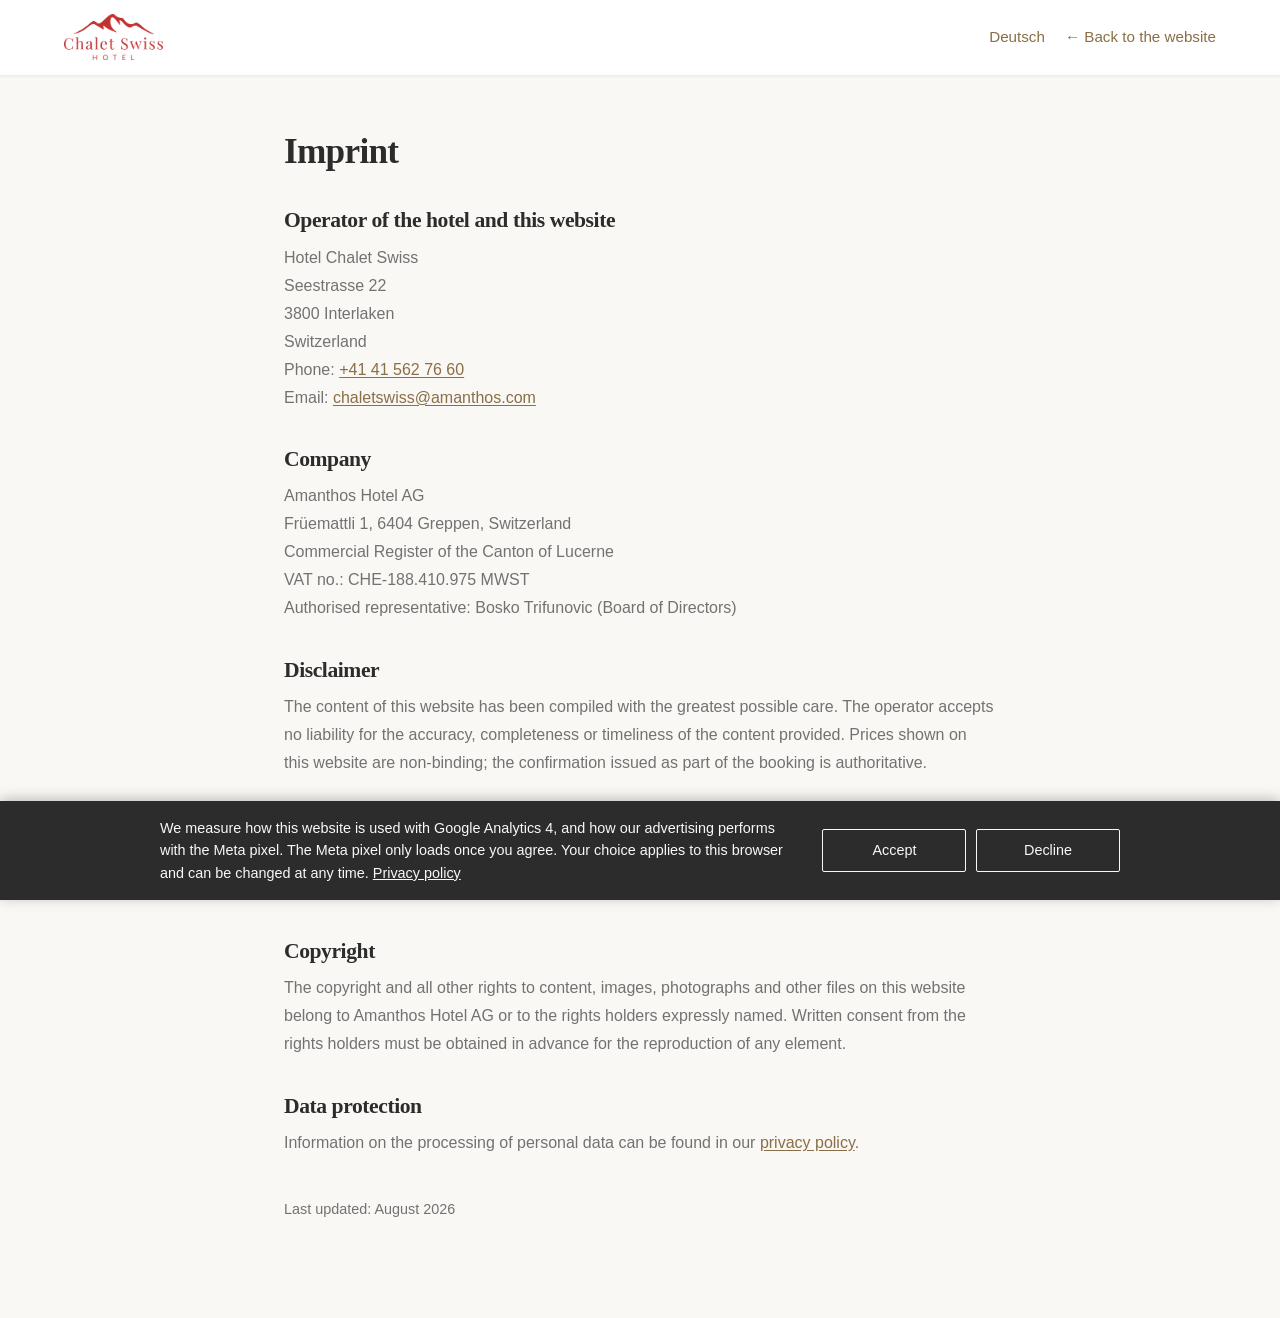
<file: imprint.html>
<!DOCTYPE html>
<html lang="en">
<head>
  <meta charset="UTF-8">
  <meta name="viewport" content="width=device-width, initial-scale=1.0">
  <title>Imprint | Hotel Chalet Swiss Interlaken</title>
  <meta name="description" content="Imprint of Hotel Chalet Swiss, Interlaken.">
  <meta name="robots" content="noindex, follow">
  <link rel="canonical" href="https://chalet-swiss.ch/imprint.html">
  <link rel="alternate" hreflang="de" href="https://chalet-swiss.ch/impressum.html">
  <link rel="alternate" hreflang="en" href="https://chalet-swiss.ch/imprint.html">
  <link rel="stylesheet" href="./css/style.css">
  <link rel="icon" type="image/png" href="./assets/logos/Chalet-Swiss-Logo-Red.webp">
  <meta name="theme-color" content="#8B6F47">
  <style>
    .legal-nav {
      position: sticky;
      top: 0;
      background: var(--color-surface);
      box-shadow: 0 1px 3px rgba(0, 0, 0, .08);
      z-index: 100;
    }
    .legal-nav .nav-inner {
      display: flex;
      align-items: center;
      justify-content: space-between;
      max-width: 1200px;
      margin: 0 auto;
      padding: .9rem 1.5rem;
      gap: 1.25rem;
    }
    .legal-nav img { height: 46px; width: auto; }
    .legal-nav .nav-actions { display: flex; align-items: center; gap: 1.25rem; }
    .legal-nav a.back,
    .legal-nav a.lang-switch {
      color: var(--color-primary);
      text-decoration: none;
      font-family: var(--font-body);
      font-size: .95rem;
      white-space: nowrap;
    }
    .legal-nav a.back:hover,
    .legal-nav a.lang-switch:hover { text-decoration: underline; }
    .legal-page { padding: 3.5rem 0 5rem; background: var(--color-bg); }
    .legal-container { max-width: 760px; margin: 0 auto; padding: 0 1.5rem; }
    .legal-page h1 {
      font-family: var(--font-heading);
      font-size: 2.2rem;
      color: var(--color-text);
      margin-bottom: 2rem;
    }
    .legal-page h2 {
      font-family: var(--font-heading);
      font-size: 1.35rem;
      color: var(--color-text);
      margin: 2.2rem 0 .6rem;
    }
    .legal-page p,
    .legal-page li {
      color: var(--color-text-muted);
      line-height: 1.75;
      font-family: var(--font-body);
    }
    .legal-page p { margin-bottom: 1rem; }
    .legal-page address {
      font-style: normal;
      color: var(--color-text-muted);
      line-height: 1.75;
      font-family: var(--font-body);
      margin-bottom: 1rem;
    }
    .legal-page a { color: var(--color-primary); }
    .legal-page .stand {
      margin-top: 2.5rem;
      font-size: .9rem;
      color: var(--color-text-muted);
    }
  </style>
  <!-- Sentry: error + performance monitoring. Config in js/sentry-init.js -->
  <script src="https://browser.sentry-cdn.com/10.68.0/bundle.tracing.min.js"
          integrity="sha384-IDGicfmkFBjzbyXFRgxkdVAjmPeBqxWZUv7oUbKSCAc+OEMdNXzrciXnPJzd17Xc"
          crossorigin="anonymous" defer></script>
  <script src="./js/sentry-init.js" defer></script>
  <!-- Privacy-friendly analytics by Plausible -->
  <script async src="https://plausible.io/js/pa-9YDotNQpXnbt0khcohnib.js"></script>
  <script>
    window.plausible=window.plausible||function(){(plausible.q=plausible.q||[]).push(arguments)},plausible.init=plausible.init||function(i){plausible.o=i||{}};
    plausible.init()
  </script>

  <!-- Google Analytics 4 (eigene Property). consent.js MUSS synchron und vor dem
       gtag-Loader stehen, sonst konfiguriert sich gtag ohne Consent-Defaults. -->
  <!-- consent:inline:start (erzeugt aus js/consent.js, siehe scripts/consent-inline.py) -->
  <script>/*
 * Chalet Swiss -- Consent Mode v2 und Cookie-Hinweis.
 *
 * Diese Datei laedt SYNCHRON und VOR dem gtag-Loader. Nur so stehen die
 * Consent-Defaults fest, bevor Google Analytics sich konfiguriert. Kein defer,
 * kein async, kein Verschieben ans Seitenende.
 *
 * Regelwerk:
 *   - EWR und Vereinigtes Koenigreich: nichts messen, bis der Gast zustimmt.
 *   - Rest der Welt inklusive Schweiz: messen erlaubt, Widerspruch jederzeit
 *     moeglich (das revDSG verlangt keine vorherige Einwilligung).
 *   - Werbe-Signale sind ueberall und dauerhaft aus. Es gibt keine
 *     Ads-Verknuepfung, damit auch keine DoubleClick-Cookies.
 *   - Ablehnen heisst wirklich nicht messen: zusaetzlich zum Consent-Update
 *     setzen wir Googles offiziellen Kill-Switch ga-disable-<Mess-ID>. Ohne ihn
 *     liefen im "advanced"-Modus weiter cookielose Pings.
 *
 * Alles laeuft in try/catch. Ist localStorage gesperrt, verhaelt sich die Seite
 * wie "noch keine Wahl"; die Datei wirft nie und blockiert nie das Rendern.
 */
(function () {
'use strict';

var GA4_ID = 'G-XKDQLKRSJF';
var LANG_KEY = 'chaletswiss_lang';
var FALLBACK_LANG = 'de';
var STORE_KEY = 'am_consent_analytics';

// EWR (EU-27 plus IS/LI/NO) und das Vereinigte Koenigreich. Die Schweiz steht
// hier bewusst NICHT drin -- siehe Regelwerk oben.
var OPT_IN_REGIONEN = ['AT', 'BE', 'BG', 'HR', 'CY', 'CZ', 'DK', 'EE', 'FI',
  'FR', 'DE', 'GR', 'HU', 'IE', 'IT', 'LV', 'LT', 'LU', 'MT', 'NL', 'PL', 'PT',
  'RO', 'SK', 'SI', 'ES', 'SE', 'IS', 'LI', 'NO', 'GB'];

// Sichtbare Texte als HTML-Entities statt als Umlaute: Diese Datei wird in
// index.html VOR <meta charset> geladen, die Zeichenkodierung des Dokuments
// steht an der Stelle also noch nicht fest. Entities loest der HTML-Parser auf
// und sind davon unabhaengig.
var TEXTE = {
  de: {
    label: 'Hinweis zur Reichweitenmessung',
    text: 'Wir messen die Nutzung dieser Website mit Google Analytics 4 und den Erfolg unserer Werbung mit dem Meta-Pixel. Den Meta-Pixel laden wir erst nach Ihrer Zustimmung. Ihre Wahl gilt f&uuml;r diesen Browser und l&auml;sst sich jederzeit &auml;ndern.',
    accept: 'Akzeptieren',
    deny: 'Ablehnen',
    link: 'Datenschutz',
    href: '/datenschutz.html'
  },
  en: {
    label: 'Audience measurement notice',
    text: 'We measure how this website is used with Google Analytics 4, and how our advertising performs with the Meta pixel. The Meta pixel only loads once you agree. Your choice applies to this browser and can be changed at any time.',
    accept: 'Accept',
    deny: 'Decline',
    link: 'Privacy policy',
    href: '/privacy.html'
  }
};

// Beide Schaltflaechen teilen sich eine Klasse: gleiche Groesse, gleiche Ebene,
// keine Vorbelegung. Ein Ablehnen-Knopf, der kleiner oder blasser ist als der
// Akzeptieren-Knopf, waere genau das Dark Pattern, das hier nicht sein soll.
var STIL = [
  '.am-consent{position:fixed;left:0;right:0;bottom:0;z-index:9999;background:#2C2C2C;color:#FAF8F5;padding:1rem 1.25rem;font:400 .9rem/1.55 -apple-system,BlinkMacSystemFont,"Segoe UI",Helvetica,Arial,sans-serif;box-shadow:0 -2px 12px rgba(0,0,0,.25)}',
  '.am-consent-inner{max-width:960px;margin:0 auto;display:flex;flex-wrap:wrap;gap:.75rem 1.5rem;align-items:center;justify-content:space-between}',
  '.am-consent-text{margin:0;flex:1 1 20rem;color:#FAF8F5}',
  '.am-consent-actions{display:flex;gap:.6rem;flex-wrap:wrap}',
  '.am-consent-btn{font:inherit;min-width:9rem;padding:.6rem 1.4rem;border:1px solid #FAF8F5;border-radius:2px;background:transparent;color:#FAF8F5;cursor:pointer}',
  '.am-consent-btn:hover,.am-consent-btn:focus{background:#FAF8F5;color:#2C2C2C}',
  '.am-consent-link{color:#FAF8F5;text-decoration:underline;white-space:nowrap}'
].join('');

window.dataLayer = window.dataLayer || [];
function gtag() { window.dataLayer.push(arguments); }
if (typeof window.gtag !== 'function') { window.gtag = gtag; }

// 1. Global-Default: alle Nicht-EWR inklusive Schweiz duerfen gemessen werden,
//    Werbe-Signale bleiben ueberall aus.
gtag('consent', 'default', {
  ad_storage: 'denied',
  ad_user_data: 'denied',
  ad_personalization: 'denied',
  analytics_storage: 'granted'
});

// 2. Regional-Default EWR und UK: alles denied bis zur echten Wahl.
gtag('consent', 'default', {
  ad_storage: 'denied',
  ad_user_data: 'denied',
  ad_personalization: 'denied',
  analytics_storage: 'denied',
  region: OPT_IN_REGIONEN
});

function lesen() {
  try {
    var wert = localStorage.getItem(STORE_KEY);
    return (wert === 'granted' || wert === 'denied') ? wert : null;
  } catch (e) { return null; }
}

/*
 * Bereits gesetzte Google-Cookies entfernen.
 *
 * `analytics_storage: denied` und der ga-disable-Kill-Switch verhindern NEUE
 * Cookies und neue Hits. Was schon auf dem Geraet liegt, raeumen sie nicht
 * weg: die Kennung _ga ueberlebt eine Ablehnung sonst zwei Jahre lang.
 *
 * Zwei Fallstricke, die den naiven Einzeiler wirkungslos machen:
 *  - Geloescht wird nur, wenn Name, Pfad UND Domain exakt zur Setzung passen.
 *    GA4 setzt _ga auf der registrierbaren Domain (".example.com"), nicht auf
 *    dem Host. Darum jede Domain-Variante durchgehen.
 *  - Der Name von _ga_<ID> haengt an der Mess-ID, und aus der GTM-Zeit koennen
 *    _gcl_*-Cookies liegen. Darum document.cookie lesen statt Namen raten.
 */
function clearGoogleCookies() {
  try {
    var parts = String(location.hostname || '').split('.');
    var scopes = [''];
    for (var i = 0; i < parts.length - 1; i++) {
      var d = parts.slice(i).join('.');
      scopes.push('; domain=.' + d);
      scopes.push('; domain=' + d);
    }
    var names = { '_ga': true };
    names['_ga_' + String(GA4_ID).replace(/^G-/, '')] = true;
    var raw = document.cookie ? document.cookie.split(';') : [];
    for (var j = 0; j < raw.length; j++) {
      var n = raw[j].split('=')[0].trim();
      if (/^(_ga|_gid|_gat|_gac_|_gcl_)/.test(n)) { names[n] = true; }
    }
    var dead = '=; path=/; expires=Thu, 01 Jan 1970 00:00:01 GMT; max-age=0';
    for (var name in names) {
      if (!Object.prototype.hasOwnProperty.call(names, name)) { continue; }
      for (var k = 0; k < scopes.length; k++) {
        document.cookie = name + dead + scopes[k];
      }
    }
  } catch (e) { /* nie werfen */ }
}

function anwenden(zustand) {
  try {
    if (zustand === 'granted') {
      window['ga-disable-' + GA4_ID] = false;
      gtag('consent', 'update', { analytics_storage: 'granted', ad_storage: 'granted', ad_user_data: 'granted', ad_personalization: 'granted' });
    } else if (zustand === 'denied') {
      window['ga-disable-' + GA4_ID] = true;
      gtag('consent', 'update', { analytics_storage: 'denied', ad_storage: 'denied', ad_user_data: 'denied', ad_personalization: 'denied' });
      clearGoogleCookies();
    }
  } catch (e) { /* Consent darf die Seite nie brechen */ }
  // meta.js haengt an dieser Meldung: es laedt mit defer und damit NACH
  // dem synchronen Erstlauf, bekommt spaetere Wechsel aber sofort mit.
  try {
    document.dispatchEvent(new CustomEvent('am:consent-change', { detail: { state: zustand } }));
  } catch (e) { /* nie werfen */ }
}

// 3. Gespeicherte Wahl anwenden, bevor gtag.js ueberhaupt ausgefuehrt wird.
var gespeichert = lesen();
if (gespeichert) { anwenden(gespeichert); }

function sprache() {
  try {
    var gewaehlt = localStorage.getItem(LANG_KEY);
    if (gewaehlt && TEXTE[gewaehlt]) return gewaehlt;
  } catch (e) {}
  try {
    var attr = document.documentElement.getAttribute('lang');
    if (attr && TEXTE[attr.slice(0, 2)]) return attr.slice(0, 2);
  } catch (e) {}
  return FALLBACK_LANG;
}

var knoten = null;

function schliessen() {
  try {
    if (knoten && knoten.parentNode) knoten.parentNode.removeChild(knoten);
  } catch (e) {}
  knoten = null;
}

function zeigen() {
  try {
    if (knoten || !document.body) return;
    if (!document.getElementById('am-consent-stil')) {
      var stil = document.createElement('style');
      stil.id = 'am-consent-stil';
      stil.appendChild(document.createTextNode(STIL));
      document.head.appendChild(stil);
    }
    var t = TEXTE[sprache()] || TEXTE[FALLBACK_LANG];
    knoten = document.createElement('div');
    knoten.className = 'am-consent';
    knoten.setAttribute('role', 'dialog');
    knoten.setAttribute('aria-label', t.label);
    knoten.innerHTML =
      '<div class="am-consent-inner">' +
        '<p class="am-consent-text">' + t.text +
          ' <a class="am-consent-link" href="' + t.href + '">' + t.link + '</a></p>' +
        '<div class="am-consent-actions">' +
          '<button type="button" class="am-consent-btn" data-am-consent="granted">' + t.accept + '</button>' +
          '<button type="button" class="am-consent-btn" data-am-consent="denied">' + t.deny + '</button>' +
        '</div>' +
      '</div>';
    var knoepfe = knoten.querySelectorAll('button[data-am-consent]');
    for (var i = 0; i < knoepfe.length; i++) {
      knoepfe[i].addEventListener('click', function () {
        setzen(this.getAttribute('data-am-consent'));
      });
    }
    document.body.appendChild(knoten);
  } catch (e) { /* ohne Hinweis weiterlaufen ist besser als eine kaputte Seite */ }
}

function setzen(zustand) {
  if (zustand !== 'granted' && zustand !== 'denied') return;
  try { localStorage.setItem(STORE_KEY, zustand); } catch (e) {}
  anwenden(zustand);
  schliessen();
}

window.amConsent = {
  get: function () { return lesen(); },
  set: function (zustand) { setzen(zustand); },
  open: function () { schliessen(); zeigen(); }
};

function start() {
  if (lesen() === null) zeigen();
}

if (document.readyState === 'loading') {
  document.addEventListener('DOMContentLoaded', start);
} else {
  start();
}

// i18n.js meldet jeden Sprachwechsel. Steht der Hinweis noch offen, wird er in
// der neuen Sprache neu aufgebaut.
document.addEventListener('languageChanged', function () {
  if (knoten) { schliessen(); zeigen(); }
});

})();
</script>
  <!-- consent:inline:end -->
  <script defer src="./js/meta.js"></script>
    <script>
      window.dataLayer = window.dataLayer || [];
      function gtag(){dataLayer.push(arguments);}
      gtag('js', new Date());
      gtag('config', 'G-XKDQLKRSJF');
      gtag('config', 'AW-702540316');
      // gtag.js wiegt 183 KB uebertragen. Bei Ablehnung wurde es bisher trotzdem
      // geholt und danach vom ga-disable-Kill-Switch stillgelegt. Jetzt kommt es
      // nur, wenn keine Ablehnung gespeichert ist; wer spaeter zustimmt, bekommt
      // es ueber am:consent-change sofort nachgereicht.
      (function () {
        var geholt = false;
        function laden() {
          if (geholt) return;
          geholt = true;
          var s = document.createElement('script');
          s.async = true;
          s.src = 'https://www.googletagmanager.com/gtag/js?id=G-XKDQLKRSJF';
          (document.head || document.documentElement).appendChild(s);
        }
        var wahl = null;
        try { wahl = window.localStorage.getItem('am_consent_analytics'); } catch (e) { /* Privatmodus */ }
        if (wahl !== 'denied') { laden(); }
        document.addEventListener('am:consent-change', function (e) {
          if (e && e.detail && e.detail.state === 'granted') { laden(); }
        });
      })();
    </script>
</head>
<body>

  <nav class="legal-nav">
    <div class="nav-inner">
      <a href="./index.html">
        <img src="./assets/logos/Chalet-Swiss-Logo-Red.webp" alt="Hotel Chalet Swiss">
      </a>
      <div class="nav-actions">
        <a href="./impressum.html" class="lang-switch" hreflang="de">Deutsch</a>
        <a href="./index.html" class="back">&larr; Back to the website</a>
      </div>
    </div>
  </nav>

  <main class="legal-page">
    <div class="legal-container">
      <h1>Imprint</h1>

      <h2>Operator of the hotel and this website</h2>
      <address>
        Hotel Chalet Swiss<br>
        Seestrasse 22<br>
        3800 Interlaken<br>
        Switzerland<br>
        Phone: <a href="tel:+41415627660">+41 41 562 76 60</a><br>
        Email: <a href="mailto:chaletswiss@amanthos.com">chaletswiss@amanthos.com</a>
      </address>

      <h2>Company</h2>
      <address>
        Amanthos Hotel AG<br>
        Früemattli 1, 6404 Greppen, Switzerland<br>
        Commercial Register of the Canton of Lucerne<br>
        VAT no.: CHE-188.410.975 MWST<br>
        Authorised representative: Bosko Trifunovic (Board of Directors)
      </address>

      <h2>Disclaimer</h2>
      <p>
        The content of this website has been compiled with the greatest possible care.
        The operator accepts no liability for the accuracy, completeness or timeliness of
        the content provided. Prices shown on this website are non-binding; the
        confirmation issued as part of the booking is authoritative.
      </p>

      <h2>References to third-party websites</h2>
      <p>
        References and links to third-party websites lie outside our area of
        responsibility. Accessing and using such websites is at the user's own risk.
      </p>

      <h2>Copyright</h2>
      <p>
        The copyright and all other rights to content, images, photographs and other files
        on this website belong to Amanthos Hotel AG or to the rights holders expressly
        named. Written consent from the rights holders must be obtained in advance for the
        reproduction of any element.
      </p>

      <h2>Data protection</h2>
      <p>
        Information on the processing of personal data can be found in our
        <a href="./privacy.html">privacy policy</a>.
      </p>

      <p class="stand">Last updated: August 2026</p>
    </div>
  </main>

</body>
</html>
</file>
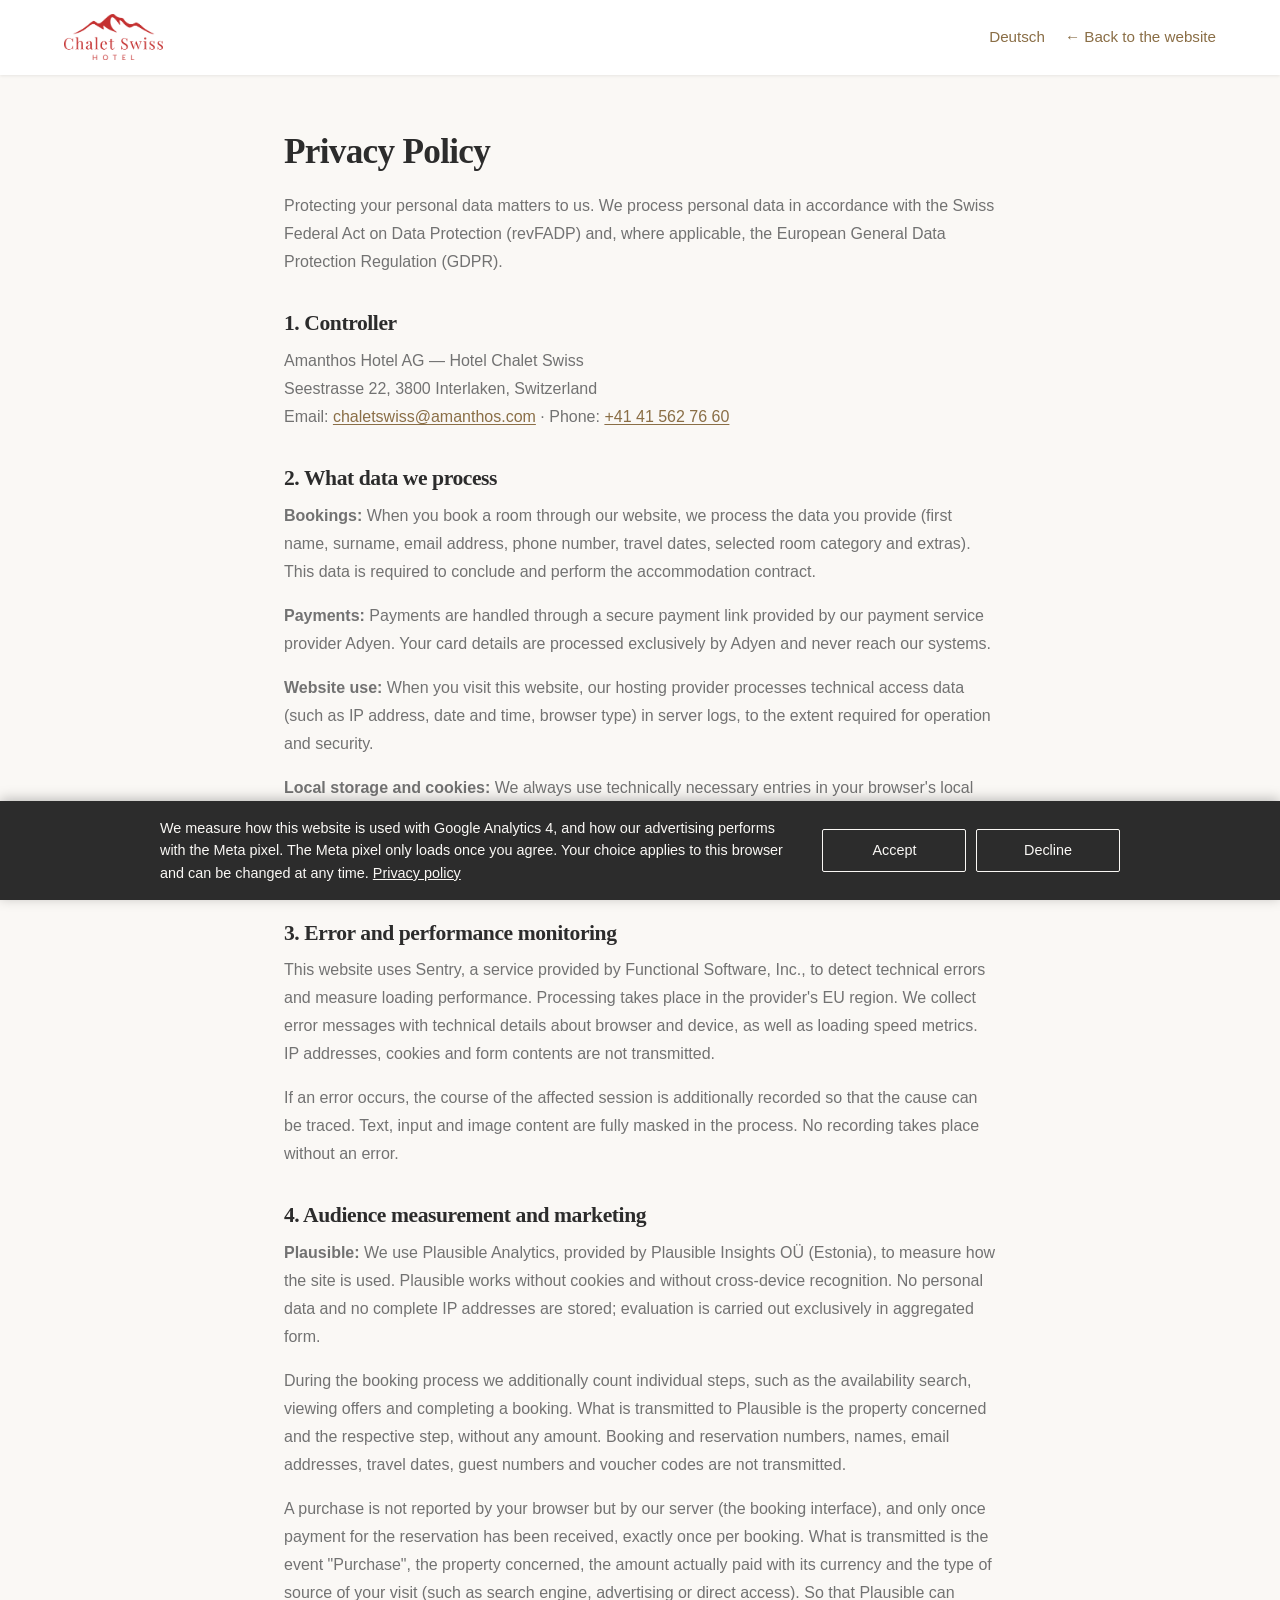
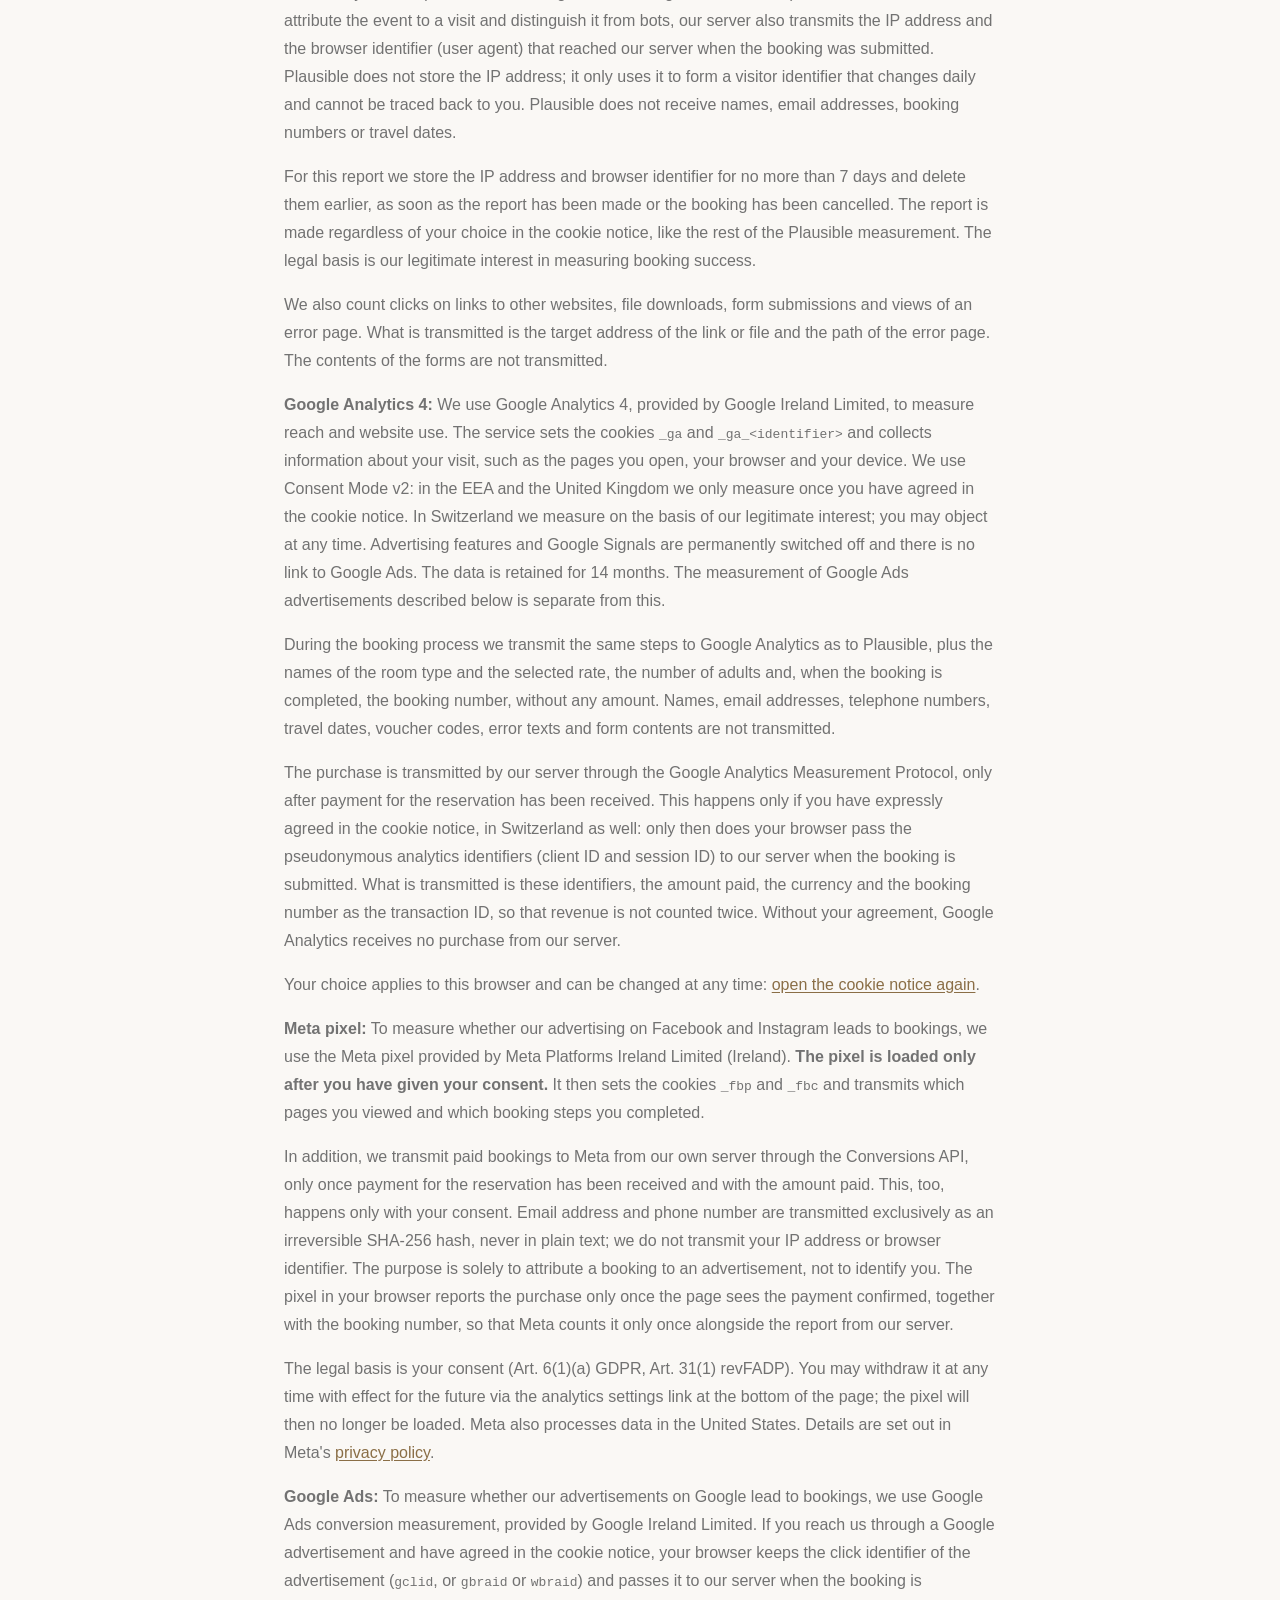
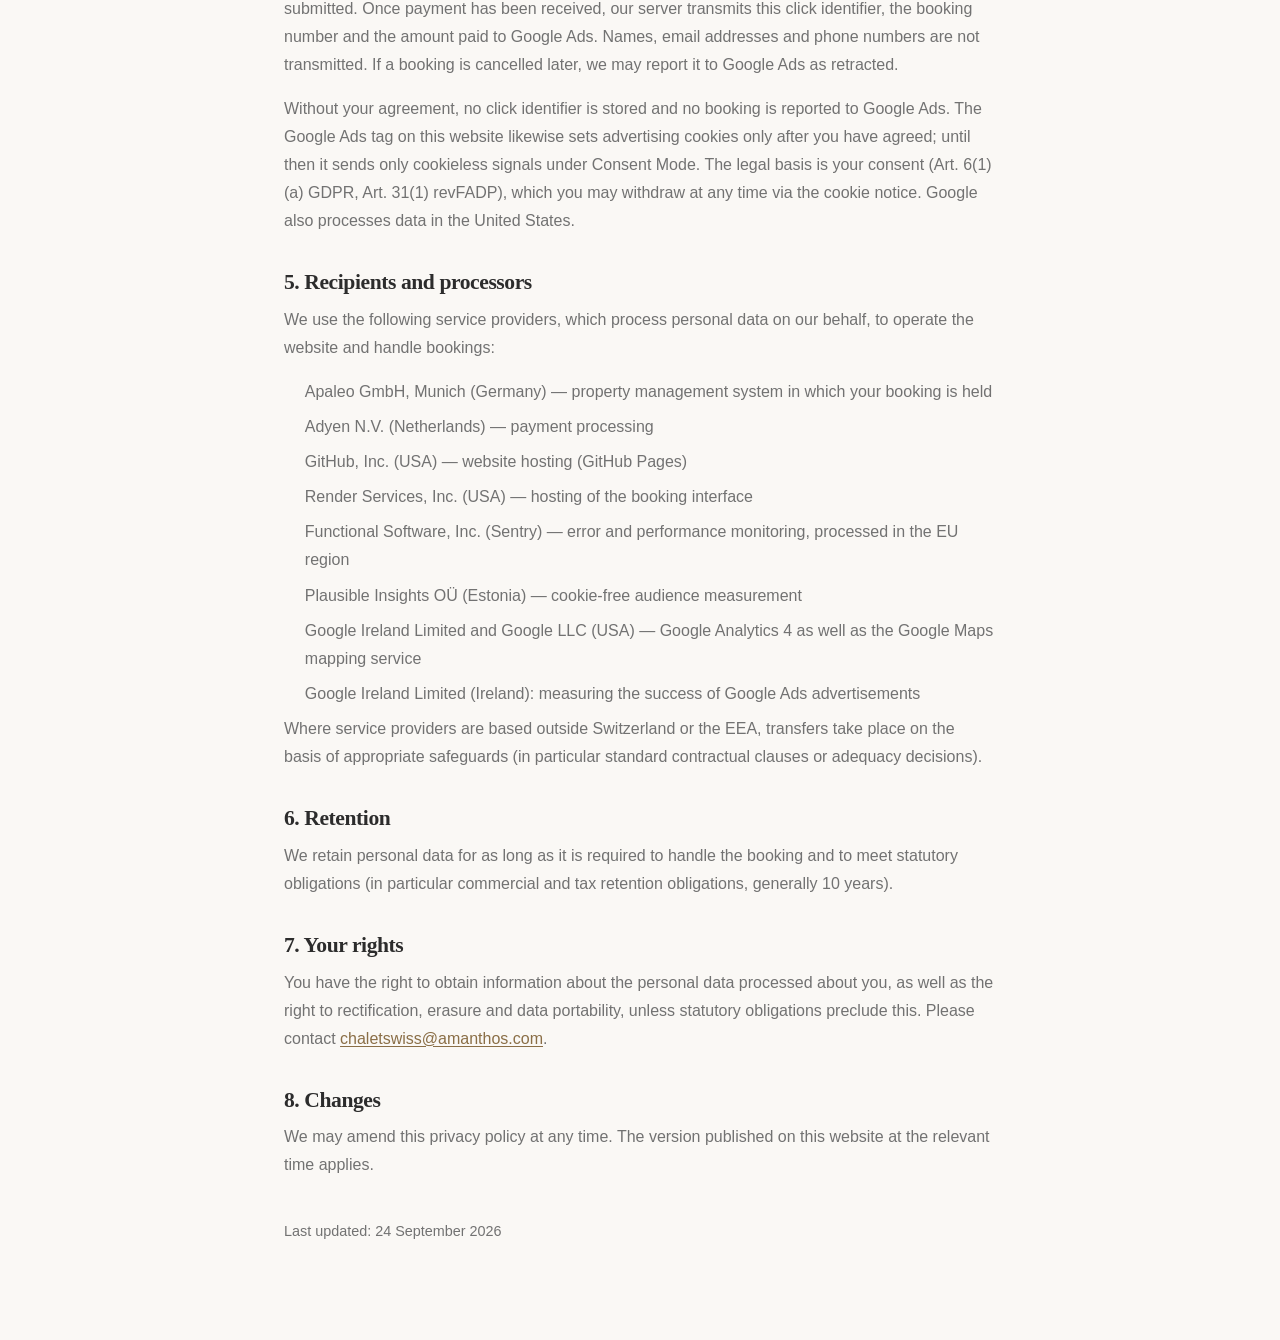
<file: privacy.html>
<!DOCTYPE html>
<html lang="en">
<head>
  <meta charset="UTF-8">
  <meta name="viewport" content="width=device-width, initial-scale=1.0">
  <title>Privacy Policy | Hotel Chalet Swiss Interlaken</title>
  <meta name="description" content="Privacy policy of Hotel Chalet Swiss, Interlaken.">
  <meta name="robots" content="noindex, follow">
  <link rel="canonical" href="https://chalet-swiss.ch/privacy.html">
  <link rel="alternate" hreflang="de" href="https://chalet-swiss.ch/datenschutz.html">
  <link rel="alternate" hreflang="en" href="https://chalet-swiss.ch/privacy.html">
  <link rel="stylesheet" href="./css/style.css">
  <link rel="icon" type="image/png" href="./assets/logos/Chalet-Swiss-Logo-Red.webp">
  <meta name="theme-color" content="#8B6F47">
  <style>
    .legal-nav {
      position: sticky;
      top: 0;
      background: var(--color-surface);
      box-shadow: 0 1px 3px rgba(0, 0, 0, .08);
      z-index: 100;
    }
    .legal-nav .nav-inner {
      display: flex;
      align-items: center;
      justify-content: space-between;
      max-width: 1200px;
      margin: 0 auto;
      padding: .9rem 1.5rem;
      gap: 1.25rem;
    }
    .legal-nav img { height: 46px; width: auto; }
    .legal-nav .nav-actions { display: flex; align-items: center; gap: 1.25rem; }
    .legal-nav a.back,
    .legal-nav a.lang-switch {
      color: var(--color-primary);
      text-decoration: none;
      font-family: var(--font-body);
      font-size: .95rem;
      white-space: nowrap;
    }
    .legal-nav a.back:hover,
    .legal-nav a.lang-switch:hover { text-decoration: underline; }
    .legal-page { padding: 3.5rem 0 5rem; background: var(--color-bg); }
    .legal-container { max-width: 760px; margin: 0 auto; padding: 0 1.5rem; }
    .legal-page h1 {
      font-family: var(--font-heading);
      font-size: 2.2rem;
      color: var(--color-text);
      margin-bottom: 1.2rem;
    }
    .legal-page h2 {
      font-family: var(--font-heading);
      font-size: 1.35rem;
      color: var(--color-text);
      margin: 2.2rem 0 .6rem;
    }
    .legal-page p,
    .legal-page li {
      color: var(--color-text-muted);
      line-height: 1.75;
      font-family: var(--font-body);
    }
    .legal-page p { margin-bottom: 1rem; }
    .legal-page ul { margin: .6rem 0 0 1.3rem; }
    .legal-page li { margin-bottom: .45rem; }
    .legal-page address {
      font-style: normal;
      color: var(--color-text-muted);
      line-height: 1.75;
      font-family: var(--font-body);
      margin-bottom: 1rem;
    }
    .legal-page a { color: var(--color-primary); }
    .legal-page .stand {
      margin-top: 2.5rem;
      font-size: .9rem;
      color: var(--color-text-muted);
    }
  </style>
  <!-- Sentry: error + performance monitoring. Config in js/sentry-init.js -->
  <script src="https://browser.sentry-cdn.com/10.68.0/bundle.tracing.min.js"
          integrity="sha384-IDGicfmkFBjzbyXFRgxkdVAjmPeBqxWZUv7oUbKSCAc+OEMdNXzrciXnPJzd17Xc"
          crossorigin="anonymous" defer></script>
  <script src="./js/sentry-init.js" defer></script>
  <!-- Privacy-friendly analytics by Plausible -->
  <script async src="https://plausible.io/js/pa-9YDotNQpXnbt0khcohnib.js"></script>
  <script>
    window.plausible=window.plausible||function(){(plausible.q=plausible.q||[]).push(arguments)},plausible.init=plausible.init||function(i){plausible.o=i||{}};
    plausible.init()
  </script>

  <!-- Google Analytics 4 (eigene Property). consent.js MUSS synchron und vor dem
       gtag-Loader stehen, sonst konfiguriert sich gtag ohne Consent-Defaults. -->
  <!-- consent:inline:start (erzeugt aus js/consent.js, siehe scripts/consent-inline.py) -->
  <script>/*
 * Chalet Swiss -- Consent Mode v2 und Cookie-Hinweis.
 *
 * Diese Datei laedt SYNCHRON und VOR dem gtag-Loader. Nur so stehen die
 * Consent-Defaults fest, bevor Google Analytics sich konfiguriert. Kein defer,
 * kein async, kein Verschieben ans Seitenende.
 *
 * Regelwerk:
 *   - EWR und Vereinigtes Koenigreich: nichts messen, bis der Gast zustimmt.
 *   - Rest der Welt inklusive Schweiz: messen erlaubt, Widerspruch jederzeit
 *     moeglich (das revDSG verlangt keine vorherige Einwilligung).
 *   - Werbe-Signale sind ueberall und dauerhaft aus. Es gibt keine
 *     Ads-Verknuepfung, damit auch keine DoubleClick-Cookies.
 *   - Ablehnen heisst wirklich nicht messen: zusaetzlich zum Consent-Update
 *     setzen wir Googles offiziellen Kill-Switch ga-disable-<Mess-ID>. Ohne ihn
 *     liefen im "advanced"-Modus weiter cookielose Pings.
 *
 * Alles laeuft in try/catch. Ist localStorage gesperrt, verhaelt sich die Seite
 * wie "noch keine Wahl"; die Datei wirft nie und blockiert nie das Rendern.
 */
(function () {
'use strict';

var GA4_ID = 'G-XKDQLKRSJF';
var LANG_KEY = 'chaletswiss_lang';
var FALLBACK_LANG = 'de';
var STORE_KEY = 'am_consent_analytics';

// EWR (EU-27 plus IS/LI/NO) und das Vereinigte Koenigreich. Die Schweiz steht
// hier bewusst NICHT drin -- siehe Regelwerk oben.
var OPT_IN_REGIONEN = ['AT', 'BE', 'BG', 'HR', 'CY', 'CZ', 'DK', 'EE', 'FI',
  'FR', 'DE', 'GR', 'HU', 'IE', 'IT', 'LV', 'LT', 'LU', 'MT', 'NL', 'PL', 'PT',
  'RO', 'SK', 'SI', 'ES', 'SE', 'IS', 'LI', 'NO', 'GB'];

// Sichtbare Texte als HTML-Entities statt als Umlaute: Diese Datei wird in
// index.html VOR <meta charset> geladen, die Zeichenkodierung des Dokuments
// steht an der Stelle also noch nicht fest. Entities loest der HTML-Parser auf
// und sind davon unabhaengig.
var TEXTE = {
  de: {
    label: 'Hinweis zur Reichweitenmessung',
    text: 'Wir messen die Nutzung dieser Website mit Google Analytics 4 und den Erfolg unserer Werbung mit dem Meta-Pixel. Den Meta-Pixel laden wir erst nach Ihrer Zustimmung. Ihre Wahl gilt f&uuml;r diesen Browser und l&auml;sst sich jederzeit &auml;ndern.',
    accept: 'Akzeptieren',
    deny: 'Ablehnen',
    link: 'Datenschutz',
    href: '/datenschutz.html'
  },
  en: {
    label: 'Audience measurement notice',
    text: 'We measure how this website is used with Google Analytics 4, and how our advertising performs with the Meta pixel. The Meta pixel only loads once you agree. Your choice applies to this browser and can be changed at any time.',
    accept: 'Accept',
    deny: 'Decline',
    link: 'Privacy policy',
    href: '/privacy.html'
  }
};

// Beide Schaltflaechen teilen sich eine Klasse: gleiche Groesse, gleiche Ebene,
// keine Vorbelegung. Ein Ablehnen-Knopf, der kleiner oder blasser ist als der
// Akzeptieren-Knopf, waere genau das Dark Pattern, das hier nicht sein soll.
var STIL = [
  '.am-consent{position:fixed;left:0;right:0;bottom:0;z-index:9999;background:#2C2C2C;color:#FAF8F5;padding:1rem 1.25rem;font:400 .9rem/1.55 -apple-system,BlinkMacSystemFont,"Segoe UI",Helvetica,Arial,sans-serif;box-shadow:0 -2px 12px rgba(0,0,0,.25)}',
  '.am-consent-inner{max-width:960px;margin:0 auto;display:flex;flex-wrap:wrap;gap:.75rem 1.5rem;align-items:center;justify-content:space-between}',
  '.am-consent-text{margin:0;flex:1 1 20rem;color:#FAF8F5}',
  '.am-consent-actions{display:flex;gap:.6rem;flex-wrap:wrap}',
  '.am-consent-btn{font:inherit;min-width:9rem;padding:.6rem 1.4rem;border:1px solid #FAF8F5;border-radius:2px;background:transparent;color:#FAF8F5;cursor:pointer}',
  '.am-consent-btn:hover,.am-consent-btn:focus{background:#FAF8F5;color:#2C2C2C}',
  '.am-consent-link{color:#FAF8F5;text-decoration:underline;white-space:nowrap}'
].join('');

window.dataLayer = window.dataLayer || [];
function gtag() { window.dataLayer.push(arguments); }
if (typeof window.gtag !== 'function') { window.gtag = gtag; }

// 1. Global-Default: alle Nicht-EWR inklusive Schweiz duerfen gemessen werden,
//    Werbe-Signale bleiben ueberall aus.
gtag('consent', 'default', {
  ad_storage: 'denied',
  ad_user_data: 'denied',
  ad_personalization: 'denied',
  analytics_storage: 'granted'
});

// 2. Regional-Default EWR und UK: alles denied bis zur echten Wahl.
gtag('consent', 'default', {
  ad_storage: 'denied',
  ad_user_data: 'denied',
  ad_personalization: 'denied',
  analytics_storage: 'denied',
  region: OPT_IN_REGIONEN
});

function lesen() {
  try {
    var wert = localStorage.getItem(STORE_KEY);
    return (wert === 'granted' || wert === 'denied') ? wert : null;
  } catch (e) { return null; }
}

/*
 * Bereits gesetzte Google-Cookies entfernen.
 *
 * `analytics_storage: denied` und der ga-disable-Kill-Switch verhindern NEUE
 * Cookies und neue Hits. Was schon auf dem Geraet liegt, raeumen sie nicht
 * weg: die Kennung _ga ueberlebt eine Ablehnung sonst zwei Jahre lang.
 *
 * Zwei Fallstricke, die den naiven Einzeiler wirkungslos machen:
 *  - Geloescht wird nur, wenn Name, Pfad UND Domain exakt zur Setzung passen.
 *    GA4 setzt _ga auf der registrierbaren Domain (".example.com"), nicht auf
 *    dem Host. Darum jede Domain-Variante durchgehen.
 *  - Der Name von _ga_<ID> haengt an der Mess-ID, und aus der GTM-Zeit koennen
 *    _gcl_*-Cookies liegen. Darum document.cookie lesen statt Namen raten.
 */
function clearGoogleCookies() {
  try {
    var parts = String(location.hostname || '').split('.');
    var scopes = [''];
    for (var i = 0; i < parts.length - 1; i++) {
      var d = parts.slice(i).join('.');
      scopes.push('; domain=.' + d);
      scopes.push('; domain=' + d);
    }
    var names = { '_ga': true };
    names['_ga_' + String(GA4_ID).replace(/^G-/, '')] = true;
    var raw = document.cookie ? document.cookie.split(';') : [];
    for (var j = 0; j < raw.length; j++) {
      var n = raw[j].split('=')[0].trim();
      if (/^(_ga|_gid|_gat|_gac_|_gcl_)/.test(n)) { names[n] = true; }
    }
    var dead = '=; path=/; expires=Thu, 01 Jan 1970 00:00:01 GMT; max-age=0';
    for (var name in names) {
      if (!Object.prototype.hasOwnProperty.call(names, name)) { continue; }
      for (var k = 0; k < scopes.length; k++) {
        document.cookie = name + dead + scopes[k];
      }
    }
  } catch (e) { /* nie werfen */ }
}

function anwenden(zustand) {
  try {
    if (zustand === 'granted') {
      window['ga-disable-' + GA4_ID] = false;
      gtag('consent', 'update', { analytics_storage: 'granted', ad_storage: 'granted', ad_user_data: 'granted', ad_personalization: 'granted' });
    } else if (zustand === 'denied') {
      window['ga-disable-' + GA4_ID] = true;
      gtag('consent', 'update', { analytics_storage: 'denied', ad_storage: 'denied', ad_user_data: 'denied', ad_personalization: 'denied' });
      clearGoogleCookies();
    }
  } catch (e) { /* Consent darf die Seite nie brechen */ }
  // meta.js haengt an dieser Meldung: es laedt mit defer und damit NACH
  // dem synchronen Erstlauf, bekommt spaetere Wechsel aber sofort mit.
  try {
    document.dispatchEvent(new CustomEvent('am:consent-change', { detail: { state: zustand } }));
  } catch (e) { /* nie werfen */ }
}

// 3. Gespeicherte Wahl anwenden, bevor gtag.js ueberhaupt ausgefuehrt wird.
var gespeichert = lesen();
if (gespeichert) { anwenden(gespeichert); }

function sprache() {
  try {
    var gewaehlt = localStorage.getItem(LANG_KEY);
    if (gewaehlt && TEXTE[gewaehlt]) return gewaehlt;
  } catch (e) {}
  try {
    var attr = document.documentElement.getAttribute('lang');
    if (attr && TEXTE[attr.slice(0, 2)]) return attr.slice(0, 2);
  } catch (e) {}
  return FALLBACK_LANG;
}

var knoten = null;

function schliessen() {
  try {
    if (knoten && knoten.parentNode) knoten.parentNode.removeChild(knoten);
  } catch (e) {}
  knoten = null;
}

function zeigen() {
  try {
    if (knoten || !document.body) return;
    if (!document.getElementById('am-consent-stil')) {
      var stil = document.createElement('style');
      stil.id = 'am-consent-stil';
      stil.appendChild(document.createTextNode(STIL));
      document.head.appendChild(stil);
    }
    var t = TEXTE[sprache()] || TEXTE[FALLBACK_LANG];
    knoten = document.createElement('div');
    knoten.className = 'am-consent';
    knoten.setAttribute('role', 'dialog');
    knoten.setAttribute('aria-label', t.label);
    knoten.innerHTML =
      '<div class="am-consent-inner">' +
        '<p class="am-consent-text">' + t.text +
          ' <a class="am-consent-link" href="' + t.href + '">' + t.link + '</a></p>' +
        '<div class="am-consent-actions">' +
          '<button type="button" class="am-consent-btn" data-am-consent="granted">' + t.accept + '</button>' +
          '<button type="button" class="am-consent-btn" data-am-consent="denied">' + t.deny + '</button>' +
        '</div>' +
      '</div>';
    var knoepfe = knoten.querySelectorAll('button[data-am-consent]');
    for (var i = 0; i < knoepfe.length; i++) {
      knoepfe[i].addEventListener('click', function () {
        setzen(this.getAttribute('data-am-consent'));
      });
    }
    document.body.appendChild(knoten);
  } catch (e) { /* ohne Hinweis weiterlaufen ist besser als eine kaputte Seite */ }
}

function setzen(zustand) {
  if (zustand !== 'granted' && zustand !== 'denied') return;
  try { localStorage.setItem(STORE_KEY, zustand); } catch (e) {}
  anwenden(zustand);
  schliessen();
}

window.amConsent = {
  get: function () { return lesen(); },
  set: function (zustand) { setzen(zustand); },
  open: function () { schliessen(); zeigen(); }
};

function start() {
  if (lesen() === null) zeigen();
}

if (document.readyState === 'loading') {
  document.addEventListener('DOMContentLoaded', start);
} else {
  start();
}

// i18n.js meldet jeden Sprachwechsel. Steht der Hinweis noch offen, wird er in
// der neuen Sprache neu aufgebaut.
document.addEventListener('languageChanged', function () {
  if (knoten) { schliessen(); zeigen(); }
});

})();
</script>
  <!-- consent:inline:end -->
  <script defer src="./js/meta.js"></script>
    <script>
      window.dataLayer = window.dataLayer || [];
      function gtag(){dataLayer.push(arguments);}
      gtag('js', new Date());
      gtag('config', 'G-XKDQLKRSJF');
      gtag('config', 'AW-702540316');
      // gtag.js wiegt 183 KB uebertragen. Bei Ablehnung wurde es bisher trotzdem
      // geholt und danach vom ga-disable-Kill-Switch stillgelegt. Jetzt kommt es
      // nur, wenn keine Ablehnung gespeichert ist; wer spaeter zustimmt, bekommt
      // es ueber am:consent-change sofort nachgereicht.
      (function () {
        var geholt = false;
        function laden() {
          if (geholt) return;
          geholt = true;
          var s = document.createElement('script');
          s.async = true;
          s.src = 'https://www.googletagmanager.com/gtag/js?id=G-XKDQLKRSJF';
          (document.head || document.documentElement).appendChild(s);
        }
        var wahl = null;
        try { wahl = window.localStorage.getItem('am_consent_analytics'); } catch (e) { /* Privatmodus */ }
        if (wahl !== 'denied') { laden(); }
        document.addEventListener('am:consent-change', function (e) {
          if (e && e.detail && e.detail.state === 'granted') { laden(); }
        });
      })();
    </script>
</head>
<body>

  <nav class="legal-nav">
    <div class="nav-inner">
      <a href="./index.html">
        <img src="./assets/logos/Chalet-Swiss-Logo-Red.webp" alt="Hotel Chalet Swiss">
      </a>
      <div class="nav-actions">
        <a href="./datenschutz.html" class="lang-switch" hreflang="de">Deutsch</a>
        <a href="./index.html" class="back">&larr; Back to the website</a>
      </div>
    </div>
  </nav>

  <main class="legal-page">
    <div class="legal-container">
      <h1>Privacy Policy</h1>
      <p>
        Protecting your personal data matters to us. We process personal data in accordance
        with the Swiss Federal Act on Data Protection (revFADP) and, where applicable, the
        European General Data Protection Regulation (GDPR).
      </p>

      <h2>1. Controller</h2>
      <address>
        Amanthos Hotel AG — Hotel Chalet Swiss<br>
        Seestrasse 22, 3800 Interlaken, Switzerland<br>
        Email: <a href="mailto:chaletswiss@amanthos.com">chaletswiss@amanthos.com</a> ·
        Phone: <a href="tel:+41415627660">+41 41 562 76 60</a>
      </address>

      <h2>2. What data we process</h2>
      <p>
        <strong>Bookings:</strong> When you book a room through our website, we process the
        data you provide (first name, surname, email address, phone number, travel dates,
        selected room category and extras). This data is required to conclude and perform
        the accommodation contract.
      </p>
      <p>
        <strong>Payments:</strong> Payments are handled through a secure payment link
        provided by our payment service provider Adyen. Your card details are processed
        exclusively by Adyen and never reach our systems.
      </p>
      <p>
        <strong>Website use:</strong> When you visit this website, our hosting provider
        processes technical access data (such as IP address, date and time, browser type)
        in server logs, to the extent required for operation and security.
      </p>
      <p>
        <strong>Local storage and cookies:</strong> We always use technically necessary
        entries in your browser's local storage (language preference, your choice about
        audience measurement). In addition, the Google Analytics 4 audience measurement
        listed under section 4 sets cookies: in the EEA and the United Kingdom only after
        you have given your consent, in Switzerland until you object.
      </p>

      <h2>3. Error and performance monitoring</h2>
      <p>
        This website uses Sentry, a service provided by Functional Software, Inc., to
        detect technical errors and measure loading performance. Processing takes place in
        the provider's EU region. We collect error messages with technical details about
        browser and device, as well as loading speed metrics. IP addresses, cookies and
        form contents are not transmitted.
      </p>
      <p>
        If an error occurs, the course of the affected session is additionally recorded so
        that the cause can be traced. Text, input and image content are fully masked in the
        process. No recording takes place without an error.
      </p>

      <h2>4. Audience measurement and marketing</h2>
      <p>
        <strong>Plausible:</strong> We use Plausible Analytics, provided by Plausible
        Insights OÜ (Estonia), to measure how the site is used. Plausible works without
        cookies and without cross-device recognition. No personal data and no complete IP
        addresses are stored; evaluation is carried out exclusively in aggregated form.
      </p>
      <p>
        During the booking process we additionally count individual steps, such as the
        availability search, viewing offers and completing a booking. What is transmitted
        to Plausible is the property concerned and the respective step, without any amount.
        Booking and reservation numbers, names, email addresses, travel
        dates, guest numbers and voucher codes are not transmitted.
      </p>
      <p>
        A purchase is not reported by your browser but by our server (the booking interface),
        and only once payment for the reservation has been received, exactly once per booking.
        What is transmitted is the event "Purchase", the property concerned, the amount actually
        paid with its currency and the type of source of your visit (such as search engine,
        advertising or direct access). So that Plausible can attribute the event to a visit and
        distinguish it from bots, our server also transmits the IP address and the browser
        identifier (user agent) that reached our server when the booking was submitted.
        Plausible does not store the IP address; it only uses it to form a visitor identifier
        that changes daily and cannot be traced back to you. Plausible does not receive names,
        email addresses, booking numbers or travel dates.
      </p>
      <p>
        For this report we store the IP address and browser identifier for no more than 7 days
        and delete them earlier, as soon as the report has been made or the booking has been
        cancelled. The report is made regardless of your choice in the cookie notice, like the
        rest of the Plausible measurement. The legal basis is our legitimate interest in
        measuring booking success.
      </p>
      <p>
        We also count clicks on links to other websites, file downloads, form submissions
        and views of an error page. What is transmitted is the target address of the link or
        file and the path of the error page. The contents of the forms are not transmitted.
      </p>
      <p>
        <strong>Google Analytics 4:</strong> We use Google Analytics 4, provided by Google
        Ireland Limited, to measure reach and website use. The service sets the cookies
        <code>_ga</code> and <code>_ga_&lt;identifier&gt;</code> and collects information
        about your visit, such as the pages you open, your browser and your device. We use
        Consent Mode v2: in the EEA and the United Kingdom we only measure once you have
        agreed in the cookie notice. In Switzerland we measure on the basis of our
        legitimate interest; you may object at any time. Advertising features and Google
        Signals are permanently switched off and there is no link to Google Ads. The data
        is retained for 14 months. The measurement of Google Ads advertisements described
        below is separate from this.
      </p>
      <p>
        During the booking process we transmit the same steps to Google Analytics as to
        Plausible, plus the names of the room type and the selected rate, the number of
        adults and, when the booking is completed, the booking number, without any amount.
        Names, email addresses,
        telephone numbers, travel dates, voucher codes, error texts and form contents are
        not transmitted.
      </p>
      <p>
        The purchase is transmitted by our server through the Google Analytics Measurement
        Protocol, only after payment for the reservation has been received. This happens only
        if you have expressly agreed in the cookie notice, in Switzerland as well: only then
        does your browser pass the pseudonymous analytics identifiers (client ID and session
        ID) to our server when the booking is submitted. What is transmitted is these
        identifiers, the amount paid, the currency and the booking number as the transaction
        ID, so that revenue is not counted twice. Without your agreement, Google Analytics
        receives no purchase from our server.
      </p>
      <p>
        Your choice applies to this browser and can be changed at any time:
        <a href="#" onclick="return window.amConsent ? (amConsent.open(), false) : false">open the cookie notice again</a>.
      </p>

      <p>
        <strong>Meta pixel:</strong> To measure whether our advertising on Facebook and
        Instagram leads to bookings, we use the Meta pixel provided by Meta Platforms Ireland
        Limited (Ireland). <strong>The pixel is loaded only after you have given your
        consent.</strong> It then sets the cookies <code>_fbp</code> and <code>_fbc</code> and
        transmits which pages you viewed and which booking steps you completed.
      </p>
      <p>
        In addition, we transmit paid bookings to Meta from our own server through the
        Conversions API, only once payment for the reservation has been received and with the
        amount paid. This, too, happens only with your consent. Email address and phone number
        are transmitted exclusively as an
        irreversible SHA-256 hash, never in plain text; we do not transmit your IP address or
        browser identifier. The purpose is solely to attribute a booking to an advertisement,
        not to identify you. The pixel in your browser reports the purchase only once the page
        sees the payment confirmed, together with the booking number, so that Meta counts it
        only once alongside the report from our server.
      </p>
      <p>
        The legal basis is your consent (Art. 6(1)(a) GDPR, Art. 31(1) revFADP). You may
        withdraw it at any time with effect for the future via the analytics settings link at
        the bottom of the page; the pixel will then no longer be loaded. Meta also processes
        data in the United States. Details are set out in Meta's
        <a href="https://www.facebook.com/privacy/policy" target="_blank" rel="noopener">privacy policy</a>.
      </p>

      <p>
        <strong>Google Ads:</strong> To measure whether our advertisements on Google lead to
        bookings, we use Google Ads conversion measurement, provided by Google Ireland Limited.
        If you reach us through a Google advertisement and have agreed in the cookie notice,
        your browser keeps the click identifier of the advertisement (<code>gclid</code>, or
        <code>gbraid</code> or <code>wbraid</code>) and passes it to our server when the
        booking is submitted. Once payment has been received, our server transmits this click
        identifier, the booking number and the amount paid to Google Ads. Names, email
        addresses and phone numbers are not transmitted. If a booking is cancelled later, we
        may report it to Google Ads as retracted.
      </p>
      <p>
        Without your agreement, no click identifier is stored and no booking is reported to
        Google Ads. The Google Ads tag on this website likewise sets advertising cookies only
        after you have agreed; until then it sends only cookieless signals under Consent Mode.
        The legal basis is your consent (Art. 6(1)(a) GDPR, Art. 31(1) revFADP), which you may
        withdraw at any time via the cookie notice. Google also processes data in the United
        States.
      </p>

      <h2>5. Recipients and processors</h2>
      <p>
        We use the following service providers, which process personal data on our behalf,
        to operate the website and handle bookings:
      </p>
      <ul>
        <li>Apaleo GmbH, Munich (Germany) — property management system in which your booking is held</li>
        <li>Adyen N.V. (Netherlands) — payment processing</li>
        <li>GitHub, Inc. (USA) — website hosting (GitHub Pages)</li>
        <li>Render Services, Inc. (USA) — hosting of the booking interface</li>
        <li>Functional Software, Inc. (Sentry) — error and performance monitoring, processed in the EU region</li>
        <li>Plausible Insights OÜ (Estonia) — cookie-free audience measurement</li>
        <li>Google Ireland Limited and Google LLC (USA) — Google Analytics 4 as well as the Google Maps mapping service</li>
        <li>Google Ireland Limited (Ireland): measuring the success of Google Ads advertisements</li>
      </ul>
      <p>
        Where service providers are based outside Switzerland or the EEA, transfers take
        place on the basis of appropriate safeguards (in particular standard contractual
        clauses or adequacy decisions).
      </p>

      <h2>6. Retention</h2>
      <p>
        We retain personal data for as long as it is required to handle the booking and to
        meet statutory obligations (in particular commercial and tax retention obligations,
        generally 10 years).
      </p>

      <h2>7. Your rights</h2>
      <p>
        You have the right to obtain information about the personal data processed about
        you, as well as the right to rectification, erasure and data portability, unless
        statutory obligations preclude this. Please contact
        <a href="mailto:chaletswiss@amanthos.com">chaletswiss@amanthos.com</a>.
      </p>

      <h2>8. Changes</h2>
      <p>
        We may amend this privacy policy at any time. The version published on this website
        at the relevant time applies.
      </p>

      <p class="stand">Last updated: 24 September 2026</p>
    </div>
  </main>

</body>
</html>
</file>
<file: css/style.css>
/* ==========================================================================
   Hotel Chalet Swiss — Design System
   Light elegant — Chalet Swiss CI / Aman-inspired
   ========================================================================== */

/* ---------- CSS Custom Properties ---------- */
:root {
  /* Light palette */
  --color-primary: #8A6E46;
  --color-primary-light: #A68B5B;
  --color-accent: #8A6E46;
  --color-accent-light: #A68B5B;
  --color-bg: #FAF8F5;
  --color-bg-alt: #F2EDE6;
  --color-surface: #FFFFFF;
  --color-text: #2C2C2C;
  --color-text-muted: #727272;
  --color-white: #FFFFFF;
  --color-border: rgba(0,0,0,.08);
  --color-success: #059669;
  --color-error: #DC2626;
  --color-warning: #F59E0B;

  --font-heading: 'Playfair Display', Georgia, 'Times New Roman', serif;
  --font-body: 'Inter', -apple-system, BlinkMacSystemFont, 'Segoe UI', sans-serif;

  --radius-sm: 8px;
  --radius-md: 12px;
  --radius-lg: 20px;
  --radius-full: 9999px;

  --shadow-sm: 0 1px 3px rgba(0,0,0,.08);
  --shadow-md: 0 4px 16px rgba(0,0,0,.1);
  --shadow-lg: 0 8px 32px rgba(0,0,0,.1);
  --shadow-xl: 0 16px 48px rgba(0,0,0,.12);

  --transition: .3s cubic-bezier(.4,0,.2,1);
  --nav-height: 72px;
}

/* ---------- Reset & Base ---------- */
*, *::before, *::after { box-sizing: border-box; margin: 0; padding: 0; }

html {
  scroll-behavior: smooth;
  -webkit-text-size-adjust: 100%;
}

body {
  font-family: var(--font-body);
  color: var(--color-text);
  background: var(--color-bg);
  line-height: 1.6;
  -webkit-font-smoothing: antialiased;
  overflow-x: hidden;
}

img { max-width: 100%; height: auto; display: block; }
a { color: inherit; text-decoration: none; }
button { cursor: pointer; border: none; background: none; font-family: inherit; }
ul { list-style: none; }

/* ---------- Typography ---------- */
h1, h2, h3, h4 {
  font-family: var(--font-heading);
  font-weight: 700;
  line-height: 1.2;
  letter-spacing: -0.02em;
}
h1 { font-size: clamp(2.4rem, 6vw, 4.5rem); }
h2 { font-size: clamp(1.8rem, 4.5vw, 3.2rem); }
h3 { font-size: clamp(1.2rem, 3vw, 1.6rem); }

/* ---------- Layout ---------- */
.container {
  max-width: 1200px;
  margin: 0 auto;
  padding: 0 1.5rem;
}

.section {
  position: relative;
  z-index: 1;
  padding: 7rem 0;
  background: var(--color-bg);
}

.section-alt {
  background: var(--color-bg-alt);
}

.section-label {
  font-size: .75rem;
  text-transform: uppercase;
  letter-spacing: .15em;
  color: var(--color-primary);
  font-weight: 600;
  margin-bottom: .5rem;
}

/* Section numbering — Virgin Galactic style */
.section-label[data-num]::before {
  content: attr(data-num) ' / ';
  font-family: var(--font-body);
  font-weight: 400;
  opacity: .5;
}

.section-title {
  margin-bottom: 1rem;
  color: var(--color-text);
}

.section-subtitle {
  color: var(--color-text-muted);
  max-width: 600px;
  margin-bottom: 3rem;
}

.section-center {
  text-align: center;
}

.section-center .section-subtitle {
  margin-left: auto;
  margin-right: auto;
}

/* ---------- Buttons ---------- */
.btn {
  display: inline-flex;
  align-items: center;
  gap: .5rem;
  padding: .75rem 1.5rem;
  border-radius: var(--radius-sm);
  font-weight: 600;
  font-size: .9rem;
  transition: var(--transition);
  white-space: nowrap;
}

.btn-primary {
  background: var(--color-primary);
  color: #fff;
}
.btn-primary:hover { background: var(--color-primary-light); transform: translateY(-1px); }

.btn-accent {
  background: var(--color-accent);
  color: #fff;
}
.btn-accent:hover { background: var(--color-accent-light); transform: translateY(-1px); }

.btn-outline {
  border: 2px solid rgba(0,0,0,.2);
  color: var(--color-text);
  background: transparent;
}
.btn-outline:hover { background: rgba(0,0,0,.04); border-color: rgba(0,0,0,.4); }

.btn-lg { padding: 1rem 2rem; font-size: 1rem; }

/* ==========================================================================
   NAVIGATION
   ========================================================================== */
.nav {
  position: fixed;
  top: 0;
  left: 0;
  right: 0;
  z-index: 1000;
  padding: 1rem 0;
  transition: var(--transition);
  background: transparent;
}

.nav.scrolled {
  background: rgba(255,255,255,.97);
  backdrop-filter: blur(12px);
  box-shadow: 0 1px 0 rgba(0,0,0,.06);
  padding: .6rem 0;
}

.nav-inner {
  display: flex;
  align-items: center;
  justify-content: space-between;
  max-width: 1200px;
  margin: 0 auto;
  padding: 0 1.5rem;
}

.nav-logo img {
  height: 44px;
  transition: var(--transition);
}

.nav.scrolled .nav-logo img {
  height: 36px;
}

/* White logo on hero, color logo on scroll */
.nav-logo .logo-white { display: block; }
.nav-logo .logo-color { display: none; }
.nav.scrolled .nav-logo .logo-white { display: none; }
.nav.scrolled .nav-logo .logo-color { display: block; }

.nav-links {
  display: flex;
  align-items: center;
  gap: 1.5rem;
}

.nav-links a {
  font-size: .85rem;
  font-weight: 500;
  color: rgba(255,255,255,.9);
  transition: var(--transition);
  position: relative;
}

.nav.scrolled .nav-links a { color: rgba(44,44,44,.85); }
.nav-links a:hover { color: var(--color-primary); }

.nav-links a::after {
  content: '';
  position: absolute;
  bottom: -4px;
  left: 0;
  width: 0;
  height: 2px;
  background: var(--color-primary);
  transition: width .3s ease;
}
.nav-links a:hover::after { width: 100%; }

.nav-book-btn {
  background: var(--color-accent);
  color: #fff !important;
  padding: .5rem 1.2rem;
  border-radius: var(--radius-sm);
  font-weight: 600;
}
.nav-book-btn::after { display: none; }
.nav-book-btn:hover { background: var(--color-accent-light); color: #fff !important; }

/* Language Selector */
.lang-selector {
  position: relative;
  margin-left: .5rem;
}

.lang-toggle {
  display: flex;
  align-items: center;
  gap: .3rem;
  font-size: .82rem;
  font-weight: 600;
  color: rgba(255,255,255,.9);
  padding: .3rem .5rem;
  border-radius: var(--radius-sm);
  transition: var(--transition);
}

.nav.scrolled .lang-toggle { color: rgba(44,44,44,.85); }

.lang-dropdown {
  position: absolute;
  top: calc(100% + 8px);
  right: 0;
  background: var(--color-surface);
  border: 1px solid var(--color-border);
  border-radius: var(--radius-sm);
  box-shadow: var(--shadow-lg);
  min-width: 80px;
  opacity: 0;
  visibility: hidden;
  transform: translateY(-8px);
  transition: var(--transition);
  overflow: hidden;
}

.lang-dropdown.open {
  opacity: 1;
  visibility: visible;
  transform: translateY(0);
}

.lang-option {
  display: block;
  width: 100%;
  padding: .5rem .75rem;
  font-size: .82rem;
  font-weight: 500;
  color: var(--color-text);
  text-align: left;
  transition: var(--transition);
}

.lang-option:hover { background: rgba(0,0,0,.04); }
.lang-option.active { color: var(--color-primary); font-weight: 700; }

/* Hamburger */
.hamburger {
  display: none;
  flex-direction: column;
  gap: 5px;
  padding: .5rem;
  z-index: 1001;
}

.hamburger span {
  width: 24px;
  height: 2px;
  background: var(--color-white);
  transition: var(--transition);
  border-radius: 2px;
}

.nav.scrolled .hamburger span { background: #333; }
.hamburger.active span:nth-child(1) { transform: rotate(45deg) translate(5px, 5px); }
.hamburger.active span:nth-child(2) { opacity: 0; }
.hamburger.active span:nth-child(3) { transform: rotate(-45deg) translate(5px, -5px); }

/* ==========================================================================
   HERO SECTION — Chaletswiss.ch style with integrated booking bar
   ========================================================================== */
.hero {
  position: sticky;
  top: 0;
  z-index: 0;
  height: 100vh;
  display: flex;
  flex-direction: column;
  align-items: center;
  justify-content: center;
  overflow: hidden;
  background: #1a1a1a;
}

.hero-bg {
  position: absolute;
  inset: 0;
  z-index: 1;
  overflow: hidden;
}

.hero-bg img {
  width: 100%;
  height: 100%;
  object-fit: cover;
}

.hero-bg::after {
  content: '';
  position: absolute;
  inset: 0;
  background: linear-gradient(0deg, rgba(0,0,0,.55) 0%, rgba(0,0,0,.2) 40%, rgba(0,0,0,.3) 100%);
}

.hero > .container {
  position: relative;
  z-index: 2;
  display: flex;
  flex-direction: column;
  align-items: center;
  text-align: center;
  width: 100%;
}

.hero-content {
  color: var(--color-white);
  margin-bottom: 3rem;
}

.hero-label {
  font-size: .75rem;
  font-weight: 500;
  letter-spacing: .25em;
  text-transform: uppercase;
  color: rgba(255,255,255,.85);
  margin-bottom: 1.5rem;
}

.hero-title-wrap {
  display: flex;
  align-items: center;
  gap: 2rem;
  justify-content: center;
}

.hero-line {
  display: block;
  width: 60px;
  height: 1px;
  background: rgba(255,255,255,.4);
  flex-shrink: 0;
}

.hero h1 {
  font-size: clamp(2.4rem, 6vw, 4.5rem);
  font-weight: 400;
  line-height: 1.15;
  letter-spacing: -0.01em;
  color: var(--color-white);
  text-shadow: 0 2px 16px rgba(0,0,0,.3);
}

/* ---------- Hero Booking Bar ---------- */
.hero-booking {
  display: flex;
  align-items: center;
  background: rgba(40,40,40,.75);
  backdrop-filter: blur(16px);
  border-radius: 60px;
  padding: .5rem .5rem .5rem 1.5rem;
  gap: 0;
  max-width: 720px;
  width: 100%;
  position: relative;
}

.hero-bb-field {
  display: flex;
  align-items: center;
  gap: .6rem;
  padding: .75rem .5rem;
  cursor: pointer;
  color: rgba(255,255,255,.9);
  font-size: .88rem;
  font-weight: 400;
  white-space: nowrap;
  transition: color .2s;
}

.hero-bb-field:hover {
  color: #fff;
}

.hero-bb-field svg {
  flex-shrink: 0;
  opacity: .7;
}

.hero-bb-dates {
  flex: 1;
}

.hero-bb-dates span {
  transition: color .2s;
}

.hero-bb-dates span.has-value {
  color: #fff;
  font-weight: 500;
}

.hero-bb-divider {
  width: 1px;
  height: 28px;
  background: rgba(255,255,255,.2);
  flex-shrink: 0;
  margin: 0 .25rem;
}

.hero-bb-guests {
  flex-shrink: 0;
}


/* ---------- Guests Dropdown ---------- */
.guests-dropdown {
  position: fixed;
  z-index: 9000;
  background: #fff;
  border: 1px solid rgba(0,0,0,.1);
  border-radius: var(--radius-md);
  padding: .75rem 1rem;
  width: 260px;
  box-shadow: 0 16px 48px rgba(0,0,0,.15);
  opacity: 0;
  visibility: hidden;
  transform: translateY(-6px);
  transition: opacity .15s, transform .15s, visibility .15s;
  pointer-events: none;
}

.guests-dropdown.open {
  opacity: 1;
  visibility: visible;
  transform: translateY(0);
  pointer-events: auto;
}

.guests-row {
  display: flex;
  align-items: center;
  justify-content: space-between;
  padding: .65rem 0;
}

.guests-row + .guests-row {
  border-top: 1px solid rgba(0,0,0,.06);
}

.guests-row-label {
  font-size: .88rem;
  color: var(--color-text);
  font-weight: 500;
}

.guests-stepper {
  display: flex;
  align-items: center;
  gap: .15rem;
  background: rgba(0,0,0,.04);
  border: 1px solid rgba(0,0,0,.1);
  border-radius: 8px;
  padding: .15rem .2rem;
}

.guests-step {
  width: 32px;
  height: 32px;
  display: flex;
  align-items: center;
  justify-content: center;
  color: rgba(0,0,0,.5);
  font-size: 1.1rem;
  font-weight: 500;
  border-radius: 6px;
  transition: all .15s;
  cursor: pointer;
  background: transparent;
  border: none;
  font-family: var(--font-body);
}

.guests-step:hover {
  background: rgba(0,0,0,.08);
  color: var(--color-text);
}

.guests-count {
  width: 28px;
  text-align: center;
  font-size: .95rem;
  font-weight: 600;
  color: var(--color-text);
}

#guestsLabel.has-value {
  color: #fff;
  font-weight: 500;
}

.hero-bb-search {
  padding: .85rem 2rem;
  background: transparent;
  color: #fff;
  border: 1.5px solid rgba(255,255,255,.5);
  border-radius: 60px;
  font-size: .78rem;
  font-weight: 600;
  letter-spacing: .15em;
  text-transform: uppercase;
  cursor: pointer;
  transition: all .25s;
  white-space: nowrap;
  margin-left: .5rem;
  flex-shrink: 0;
}

.hero-bb-search:hover {
  background: rgba(255,255,255,.15);
  border-color: rgba(255,255,255,.8);
}

/* Nights badge on hero booking bar */
.hero-booking .nights-badge {
  position: absolute;
  top: -10px;
  left: 50%;
  transform: translateX(-50%);
}

/* ---------- Hero Trust Pills ---------- */
.hero-trust-row {
  display: flex;
  align-items: center;
  justify-content: center;
  gap: .5rem;
  color: rgba(255,255,255,.75);
  font-size: .78rem;
  font-weight: 400;
  letter-spacing: .04em;
}

.hero-trust-row {
  margin-bottom: .75rem;
}

.hero-trust-pill {
  white-space: nowrap;
}

.hero-trust-dot {
  opacity: .5;
}

/* ---------- Hero Light Theme (WebGL bas-relief active) ---------- */
body.hero-light .nav-logo .logo-white { display: none; }
body.hero-light .nav-logo .logo-color { display: block; }
body.hero-light .nav.scrolled .nav-logo .logo-white { display: none; }
body.hero-light .nav.scrolled .nav-logo .logo-color { display: block; }

body.hero-light .nav-links a { color: rgba(30,30,30,.8); }
body.hero-light .nav.scrolled .nav-links a { color: rgba(44,44,44,.85); }
body.hero-light .nav-links a:hover { color: var(--color-primary); }

body.hero-light .hamburger span { background: #333; }
body.hero-light .nav.scrolled .hamburger span { background: #333; }

body.hero-light .lang-toggle { color: rgba(30,30,30,.8); }
body.hero-light .nav.scrolled .lang-toggle { color: rgba(44,44,44,.85); }

/* ---------- Scroll Reveal — Content slides over sticky hero ---------- */
.reveal-wrapper {
  position: relative;
  z-index: 1;
  background: var(--color-bg);
  border-radius: 24px 24px 0 0;
  box-shadow: 0 -20px 60px rgba(0,0,0,.08);
  overflow: hidden;
  margin-top: 6vh;
}

/* Nights badge */
.nights-badge {
  display: none;
  background: var(--color-primary);
  color: #fff;
  font-size: .7rem;
  font-weight: 700;
  padding: .15rem .5rem;
  border-radius: var(--radius-full);
}

.nights-badge.visible {
  display: inline-block;
}

/* Custom Calendar Dropdown — fixed so it escapes overflow:hidden containers */
.cal-dropdown {
  position: fixed;
  z-index: 9000;
  background: #fff;
  border: 1px solid rgba(0,0,0,.1);
  border-radius: var(--radius-md);
  padding: 1rem;
  width: 320px;
  box-shadow: 0 16px 48px rgba(0,0,0,.15);
  opacity: 0;
  visibility: hidden;
  transform: translateY(-6px);
  transition: opacity .15s, transform .15s, visibility .15s;
  pointer-events: none;
}

.cal-dropdown.open {
  opacity: 1;
  visibility: visible;
  transform: translateY(0);
  pointer-events: auto;
}

.cal-picks {
  display: flex;
  gap: .4rem;
  margin-bottom: .75rem;
  flex-wrap: wrap;
}

.cal-pick {
  padding: .3rem .65rem;
  border-radius: var(--radius-full);
  font-size: .72rem;
  font-weight: 600;
  background: rgba(139,111,71,.08);
  color: var(--color-primary);
  border: 1px solid rgba(139,111,71,.15);
  transition: all .15s;
  white-space: nowrap;
}

.cal-pick:hover {
  background: rgba(139,111,71,.15);
  border-color: rgba(139,111,71,.3);
}

.cal-nav {
  display: flex;
  align-items: center;
  justify-content: space-between;
  margin-bottom: .5rem;
}

.cal-title {
  font-weight: 600;
  font-size: .88rem;
  color: var(--color-text);
}

.cal-nav-btn {
  width: 30px;
  height: 30px;
  display: flex;
  align-items: center;
  justify-content: center;
  border-radius: 50%;
  color: rgba(0,0,0,.5);
  font-size: 1.1rem;
  transition: all .15s;
}

.cal-nav-btn:hover {
  background: rgba(0,0,0,.06);
  color: var(--color-text);
}

.cal-head {
  display: grid;
  grid-template-columns: repeat(7, 1fr);
  text-align: center;
  margin-bottom: .2rem;
}

.cal-head span {
  font-size: .65rem;
  font-weight: 600;
  color: rgba(0,0,0,.4);
  text-transform: uppercase;
  padding: .2rem 0;
}

.cal-body {
  display: grid;
  grid-template-columns: repeat(7, 1fr);
  gap: 2px;
}

.cal-day {
  width: 100%;
  aspect-ratio: 1;
  display: flex;
  align-items: center;
  justify-content: center;
  font-size: .8rem;
  font-weight: 500;
  color: var(--color-text);
  border-radius: 50%;
  transition: all .1s;
  cursor: pointer;
  background: transparent;
}

.cal-day:hover:not(.disabled):not(.selected) {
  background: rgba(139,111,71,.1);
}

.cal-day.empty {
  pointer-events: none;
}

.cal-day.disabled {
  color: rgba(0,0,0,.15);
  cursor: default;
  pointer-events: none;
}


.cal-day.today {
  color: var(--color-primary);
  font-weight: 700;
}

.cal-day.selected {
  background: var(--color-primary);
  color: #fff;
  font-weight: 700;
}

.cal-day.in-range {
  background: rgba(139,111,71,.08);
  border-radius: 4px;
}

.cal-foot {
  margin-top: .5rem;
  padding-top: .5rem;
  border-top: 1px solid rgba(0,0,0,.06);
  text-align: center;
}

.cal-info {
  font-size: .72rem;
  color: rgba(0,0,0,.4);
}


/* ==========================================================================
   WELCOME SECTION
   ========================================================================== */
.welcome-grid {
  display: grid;
  grid-template-columns: 1fr 1fr;
  gap: 4rem;
  align-items: center;
}

.welcome-image {
  border-radius: var(--radius-md);
  overflow: hidden;
  box-shadow: var(--shadow-lg);
}

.welcome-image img {
  width: 100%;
  height: 400px;
  object-fit: cover;
}

.welcome-text h2 {
  margin-bottom: 1.5rem;
}

.welcome-text p {
  color: var(--color-text-muted);
  margin-bottom: 1.5rem;
  line-height: 1.8;
}

.welcome-features {
  display: grid;
  grid-template-columns: 1fr 1fr;
  gap: .75rem;
  margin-top: 2rem;
}

.welcome-feature {
  display: flex;
  align-items: center;
  gap: .5rem;
  font-size: .85rem;
  font-weight: 500;
  color: var(--color-primary);
}

.welcome-feature svg {
  flex-shrink: 0;
  color: var(--color-primary);
}

/* ==========================================================================
   ROOMS SECTION (Tabbed Layout)
   ========================================================================== */
.rooms-tabs-wrap {
  overflow-x: auto;
  -webkit-overflow-scrolling: touch;
  scrollbar-width: none;
  margin-bottom: 2rem;
}
.rooms-tabs-wrap::-webkit-scrollbar { display: none; }

.rooms-tabs {
  display: flex;
  gap: 0;
  border-bottom: 2px solid var(--color-border);
  min-width: max-content;
}

.rooms-tab {
  background: none;
  border: none;
  border-bottom: 3px solid transparent;
  padding: .85rem 1.5rem;
  font-family: var(--font-body);
  font-size: .85rem;
  font-weight: 600;
  color: var(--color-text-muted);
  cursor: pointer;
  transition: all .25s;
  white-space: nowrap;
  margin-bottom: -2px;
}
.rooms-tab:hover { color: var(--color-primary); }
.rooms-tab.active { color: var(--color-primary); border-bottom-color: var(--color-primary); }

.room-display {
  display: grid;
  grid-template-columns: 55% 45%;
  gap: 0;
  min-height: 400px;
  background: var(--color-surface);
  border-radius: var(--radius-lg);
  overflow: hidden;
  box-shadow: var(--shadow-md);
}

.room-gallery {
  position: relative;
  overflow: hidden;
  aspect-ratio: 4/3;
}

.room-gallery img {
  width: 100%;
  height: 100%;
  object-fit: cover;
  transition: opacity .3s;
}

.room-gallery-nav {
  position: absolute;
  top: 50%;
  transform: translateY(-50%);
  background: rgba(255,255,255,.85);
  backdrop-filter: blur(4px);
  border: none;
  width: 40px;
  height: 40px;
  border-radius: 50%;
  cursor: pointer;
  display: flex;
  align-items: center;
  justify-content: center;
  transition: all .2s;
  box-shadow: 0 2px 8px rgba(0,0,0,.15);
  z-index: 2;
}
.room-gallery-nav:hover { background: #fff; box-shadow: 0 4px 16px rgba(0,0,0,.2); }
.room-gallery-prev { left: 1rem; }
.room-gallery-next { right: 1rem; }

.room-count-badge {
  position: absolute;
  top: 1rem;
  left: 1rem;
  background: var(--color-primary);
  color: #fff;
  padding: .3rem .85rem;
  border-radius: var(--radius-full);
  font-size: .72rem;
  font-weight: 700;
  letter-spacing: .06em;
  text-transform: uppercase;
  z-index: 2;
}

.room-price-badge {
  position: absolute;
  bottom: 1rem;
  right: 1rem;
  background: var(--color-primary);
  color: #fff;
  padding: .4rem 1rem;
  border-radius: var(--radius-full);
  font-size: .82rem;
  font-weight: 700;
  z-index: 2;
}

.room-details {
  padding: 2.5rem;
  display: flex;
  flex-direction: column;
  justify-content: center;
}

.room-details h3 {
  font-family: var(--font-heading);
  font-size: 1.6rem;
  color: var(--color-primary);
  margin-bottom: 1.25rem;
}

.room-amenities {
  display: grid;
  grid-template-columns: repeat(3, 1fr);
  gap: .65rem;
  margin-bottom: 1.5rem;
}

.room-amenity {
  display: flex;
  flex-direction: column;
  align-items: center;
  gap: .35rem;
  padding: .65rem .4rem;
  background: var(--color-bg-alt);
  border-radius: var(--radius-sm);
  text-align: center;
  border: 1px solid var(--color-border);
  transition: border-color .2s;
}
.room-amenity:hover { border-color: var(--color-primary); }
.room-amenity svg { opacity: .6; flex-shrink: 0; }
.room-amenity span {
  font-size: .68rem;
  font-weight: 500;
  color: var(--color-text-muted);
  line-height: 1.2;
}

.room-desc {
  font-size: .9rem;
  color: var(--color-text-muted);
  line-height: 1.65;
  margin-bottom: 1.5rem;
}

.room-actions {
  display: flex;
  gap: .75rem;
}
.room-actions .btn { padding: .7rem 1.5rem; font-size: .85rem; }

/* ==========================================================================
   PRICING SECTION
   ========================================================================== */
.pricing-info {
  display: flex;
  flex-direction: column;
  gap: .75rem;
  margin-bottom: 2.5rem;
  max-width: 700px;
}

.pricing-note {
  display: flex;
  align-items: center;
  gap: .65rem;
  font-size: .9rem;
  color: var(--color-text-muted);
  line-height: 1.5;
}
.pricing-note svg { flex-shrink: 0; }

.pricing-cards {
  display: grid;
  grid-template-columns: repeat(3, 1fr);
  gap: 2rem;
  margin-top: 1rem;
}

.pricing-card {
  background: var(--color-surface);
  border: 1.5px solid var(--color-border);
  border-radius: var(--radius-lg);
  padding: 2.5rem 2rem;
  text-align: center;
  transition: all .3s;
  position: relative;
}
.pricing-card:hover { transform: translateY(-4px); box-shadow: var(--shadow-lg); }
.pricing-card.featured {
  border-color: var(--color-primary);
  box-shadow: 0 4px 24px rgba(139,111,71,.12);
  transform: scale(1.04);
}
.pricing-card.featured:hover { transform: scale(1.04) translateY(-4px); }

.pricing-card-badge {
  position: absolute;
  top: -12px;
  left: 50%;
  transform: translateX(-50%);
  background: var(--color-primary);
  color: #fff;
  padding: .25rem 1rem;
  border-radius: var(--radius-full);
  font-size: .7rem;
  font-weight: 700;
  text-transform: uppercase;
  letter-spacing: .04em;
  white-space: nowrap;
}

.pricing-card-price {
  font-family: var(--font-heading);
  font-size: 2.8rem;
  font-weight: 700;
  color: var(--color-primary);
  line-height: 1;
  margin-bottom: .5rem;
}
.pricing-card-price small {
  font-size: 1rem;
  font-weight: 400;
  color: var(--color-text-muted);
}

.pricing-card h3 {
  font-family: var(--font-heading);
  font-size: 1.1rem;
  color: var(--color-primary);
  margin-bottom: 1.25rem;
}

.pricing-checklist {
  list-style: none;
  text-align: left;
  margin-bottom: 1.5rem;
}
.pricing-checklist li {
  display: flex;
  align-items: center;
  gap: .5rem;
  padding: .4rem 0;
  font-size: .88rem;
  color: var(--color-text);
}
.pricing-checklist svg { flex-shrink: 0; }

.pricing-card-btn {
  width: 100%;
  text-transform: uppercase;
  letter-spacing: .08em;
  font-size: .82rem;
  padding: .85rem;
  justify-content: center;
}

/* ==========================================================================
   DINING / WELLNESS SECTIONS
   ========================================================================== */
.feature-split {
  display: grid;
  grid-template-columns: 1fr 1fr;
  gap: 4rem;
  align-items: center;
}

.feature-split.reverse {
  direction: rtl;
}

.feature-split.reverse > * {
  direction: ltr;
}

.feature-images {
  display: grid;
  grid-template-columns: 1fr 1fr;
  gap: 1rem;
  border-radius: var(--radius-md);
  overflow: hidden;
}

.feature-images img {
  width: 100%;
  height: 220px;
  object-fit: cover;
  border-radius: var(--radius-sm);
  transition: transform .8s cubic-bezier(.25,.46,.45,.94);
}

.feature-images img:hover {
  transform: scale(1.06);
}

.feature-images img:first-child {
  grid-column: 1 / -1;
  height: 280px;
}

.feature-text h2 {
  margin-bottom: 1rem;
}

.feature-text p {
  color: var(--color-text-muted);
  line-height: 1.8;
  margin-bottom: 1.5rem;
}

.feature-highlights {
  display: flex;
  flex-direction: column;
  gap: .75rem;
}

.feature-highlight {
  display: flex;
  align-items: flex-start;
  gap: .75rem;
  font-size: .9rem;
}

.feature-highlight-icon {
  flex-shrink: 0;
  width: 28px;
  height: 28px;
  background: rgba(139,111,71,.1);
  border-radius: 50%;
  display: flex;
  align-items: center;
  justify-content: center;
  color: var(--color-primary);
}

/* ==========================================================================
   DINING MENU
   ========================================================================== */
.dining-menu {
  margin-top: 4rem;
  padding-top: 3rem;
  border-top: 1px solid rgba(0,0,0,.06);
}

.dining-menu-header {
  text-align: center;
  margin-bottom: 2.5rem;
}

.dining-menu-header h3 {
  font-size: 1.6rem;
  margin-bottom: .5rem;
}

.dining-menu-header p {
  color: var(--color-text-muted);
  font-size: .95rem;
}

.dining-menu-grid {
  display: grid;
  grid-template-columns: repeat(3, 1fr);
  gap: 1.5rem;
}

.dining-card {
  background: var(--color-white);
  border-radius: var(--radius-md);
  overflow: hidden;
  box-shadow: 0 2px 12px rgba(0,0,0,.06);
  transition: transform .3s ease, box-shadow .3s ease;
}

.dining-card:hover {
  transform: translateY(-4px);
  box-shadow: 0 8px 30px rgba(0,0,0,.1);
}

.dining-card-featured {
  grid-column: span 1;
}

.dining-card-img {
  position: relative;
  height: 180px;
  overflow: hidden;
}

.dining-card-img img {
  width: 100%;
  height: 100%;
  object-fit: cover;
  transition: transform .7s cubic-bezier(.25,.46,.45,.94);
}

.dining-card:hover .dining-card-img img {
  transform: scale(1.1);
}

.dining-card-body {
  padding: 1.25rem 1.5rem 1.5rem;
}

.dining-card-body h4 {
  font-size: 1.05rem;
  margin-bottom: .4rem;
  color: var(--color-text);
}

.dining-card-desc {
  font-size: .82rem;
  color: var(--color-text-muted);
  line-height: 1.6;
  margin-bottom: .75rem;
}

.dining-card-price {
  font-size: 1.15rem;
  font-weight: 700;
  color: var(--color-primary);
  font-family: var(--font-heading);
}

.dining-card-price small {
  font-size: .75rem;
  font-weight: 400;
  color: var(--color-text-muted);
  margin-left: .25rem;
}

.dining-note {
  text-align: center;
  margin-top: 2rem;
  font-size: .85rem;
  color: var(--color-text-muted);
  font-style: italic;
}

/* ==========================================================================
   UPSELL ADD-ONS (Booking Engine)
   ========================================================================== */
.upsell-section {
  margin-bottom: 2rem;
  padding-bottom: 1.5rem;
  border-bottom: 1px solid rgba(0,0,0,.06);
}

.upsell-title {
  font-size: 1.15rem;
  margin-bottom: .25rem;
}

.upsell-subtitle {
  font-size: .85rem;
  color: var(--color-text-muted);
  margin-bottom: 1.25rem;
}

.upsell-grid {
  display: grid;
  grid-template-columns: repeat(auto-fill, minmax(220px, 1fr));
  gap: 1rem;
}

.upsell-card {
  display: flex;
  align-items: center;
  gap: 1rem;
  padding: 1rem 1.25rem;
  border: 2px solid rgba(0,0,0,.08);
  border-radius: var(--radius-md);
  cursor: pointer;
  transition: border-color .2s, background .2s, box-shadow .2s;
  user-select: none;
}

.upsell-card:hover {
  border-color: rgba(139,111,71,.25);
  background: rgba(139,111,71,.02);
}

.upsell-card.selected {
  border-color: var(--color-primary);
  background: rgba(139,111,71,.05);
  box-shadow: 0 2px 12px rgba(139,111,71,.12);
}

.upsell-card-icon {
  font-size: 1.8rem;
  line-height: 1;
  flex-shrink: 0;
}

.upsell-card-info {
  flex: 1;
  min-width: 0;
}

.upsell-card-name {
  font-size: .88rem;
  font-weight: 600;
  color: var(--color-text);
  margin-bottom: .15rem;
}

.upsell-card-desc {
  font-size: .75rem;
  color: var(--color-text-muted);
  line-height: 1.4;
}

.upsell-card-price {
  font-size: .9rem;
  font-weight: 700;
  color: var(--color-primary);
  white-space: nowrap;
  flex-shrink: 0;
}

.upsell-card-check {
  width: 22px;
  height: 22px;
  border: 2px solid rgba(0,0,0,.15);
  border-radius: 50%;
  display: flex;
  align-items: center;
  justify-content: center;
  flex-shrink: 0;
  transition: all .2s;
}

.upsell-card.selected .upsell-card-check {
  background: var(--color-primary);
  border-color: var(--color-primary);
}

.upsell-card.selected .upsell-card-check svg {
  opacity: 1;
}

.upsell-card-check svg {
  opacity: 0;
  transition: opacity .2s;
}

/* ==========================================================================
   LOCATION SECTION
   ========================================================================== */
.location-grid {
  display: grid;
  grid-template-columns: 1fr 1fr;
  gap: 3rem;
  align-items: start;
}

.location-map {
  border-radius: var(--radius-md);
  overflow: hidden;
  box-shadow: var(--shadow-md);
  height: 400px;
}

.location-map iframe {
  width: 100%;
  height: 100%;
  border: 0;
}

.location-info h3 {
  margin-bottom: 1rem;
}

.location-info p {
  color: var(--color-text-muted);
  line-height: 1.7;
  margin-bottom: 1.5rem;
}

.location-highlights {
  display: grid;
  grid-template-columns: 1fr 1fr;
  gap: 1rem;
}

.location-highlight {
  display: flex;
  align-items: flex-start;
  gap: .6rem;
  font-size: .85rem;
}

.location-highlight strong {
  display: block;
  color: var(--color-text);
}

.location-highlight span {
  color: var(--color-text-muted);
  font-size: .8rem;
}

/* ==========================================================================
   GALLERY SECTION
   ========================================================================== */
.gallery-grid {
  display: grid;
  grid-template-columns: repeat(4, 1fr);
  gap: .75rem;
}

.gallery-item {
  border-radius: var(--radius-sm);
  overflow: hidden;
  cursor: pointer;
  position: relative;
  aspect-ratio: 1;
}

.gallery-item:nth-child(1) {
  grid-column: span 2;
  grid-row: span 2;
  aspect-ratio: auto;
}

.gallery-item img {
  width: 100%;
  height: 100%;
  object-fit: cover;
  transition: transform .8s cubic-bezier(.25,.46,.45,.94);
}

.gallery-item:hover img {
  transform: scale(1.18);
}

.gallery-item::after {
  content: '';
  position: absolute;
  inset: 0;
  background: rgba(0,0,0,0);
  transition: background .6s ease;
}

.gallery-item:hover::after {
  background: rgba(0,0,0,.1);
}

/* Lightbox */
.lightbox {
  position: fixed;
  inset: 0;
  z-index: 9999;
  background: rgba(0,0,0,.95);
  display: none;
  align-items: center;
  justify-content: center;
  opacity: 0;
  transition: opacity .3s ease;
}

.lightbox.active {
  display: flex;
  opacity: 1;
}

.lightbox img {
  max-width: 90vw;
  max-height: 85vh;
  object-fit: contain;
  border-radius: var(--radius-sm);
}

.lightbox-close {
  position: absolute;
  top: 1.5rem;
  right: 1.5rem;
  color: var(--color-white);
  font-size: 2rem;
  width: 44px;
  height: 44px;
  display: flex;
  align-items: center;
  justify-content: center;
  cursor: pointer;
  background: rgba(255,255,255,.1);
  border-radius: 50%;
}

.lightbox-nav {
  position: absolute;
  top: 50%;
  transform: translateY(-50%);
  color: var(--color-white);
  font-size: 2rem;
  width: 48px;
  height: 48px;
  display: flex;
  align-items: center;
  justify-content: center;
  cursor: pointer;
  background: rgba(255,255,255,.1);
  border-radius: 50%;
  transition: var(--transition);
}

.lightbox-nav:hover { background: rgba(255,255,255,.25); }
.lightbox-prev { left: 1.5rem; }
.lightbox-next { right: 1.5rem; }

/* ==========================================================================
   BOOKING SECTION
   ========================================================================== */
#booking {
  display: none;
  padding-top: 2rem;
  padding-bottom: 3rem;
}

.offers-summary {
  text-align: center;
  margin-bottom: 1.5rem;
  padding: .75rem 1rem;
  border-bottom: 1px solid var(--color-border);
}

.offers-summary-dates {
  font-family: var(--font-heading);
  font-size: 1rem;
  font-weight: 600;
  color: var(--color-text);
  margin-bottom: .15rem;
}

.offers-summary-detail {
  font-size: .78rem;
  color: var(--color-text-muted);
  letter-spacing: .02em;
}

.offers-category-title {
  font-size: .68rem;
  font-weight: 600;
  text-transform: uppercase;
  letter-spacing: .1em;
  color: var(--color-text-muted);
  margin: 1.25rem 0 .5rem;
  font-family: var(--font-body);
}

.offers-grid-wrap {
  display: grid;
  grid-template-columns: repeat(3, 1fr);
  gap: .5rem;
}

.offer-card {
  background: var(--color-surface);
  border: 1px solid var(--color-border);
  border-radius: var(--radius-sm);
  padding: .85rem 1rem;
  cursor: pointer;
  transition: var(--transition);
  position: relative;
  display: flex;
  flex-direction: column;
}

.offer-card:hover { border-color: rgba(139,111,71,.3); background: rgba(139,111,71,.03); }
.offer-card.selected { border-color: var(--color-primary); background: rgba(139,111,71,.06); }
.offer-card.best-price { border-color: rgba(139,111,71,.2); }

.offer-card-top {
  display: flex;
  align-items: flex-start;
  justify-content: space-between;
  gap: .5rem;
  margin-bottom: .1rem;
}

.offer-category {
  font-size: .58rem;
  font-weight: 700;
  text-transform: uppercase;
  letter-spacing: .06em;
  padding: .12rem .45rem;
  border-radius: var(--radius-full);
  display: inline-block;
  flex-shrink: 0;
  margin-top: .15rem;
}

.offer-category.non-refundable { background: rgba(139,111,71,.1); color: var(--color-primary); }
.offer-category.refundable { background: rgba(5,150,105,.1); color: #059669; }

.offer-unit {
  font-family: var(--font-heading);
  font-size: .88rem;
  font-weight: 600;
  color: var(--color-text);
  line-height: 1.2;
}

.offer-rate-name {
  font-size: .68rem;
  color: var(--color-text-muted);
  margin-bottom: .5rem;
}

.offer-discount-badge {
  display: inline-block;
  background: linear-gradient(135deg, #10b981 0%, #059669 100%);
  color: #fff;
  font-size: .68rem;
  font-weight: 600;
  letter-spacing: .02em;
  padding: .2rem .55rem;
  border-radius: 999px;
  margin-bottom: .5rem;
  text-transform: uppercase;
}

.offer-bottom {
  display: flex;
  align-items: center;
  justify-content: space-between;
  gap: .5rem;
  margin-top: auto;
  padding-top: .5rem;
  border-top: 1px solid var(--color-border);
}

.offer-pricing {
  display: flex;
  align-items: baseline;
  gap: .4rem;
  flex-wrap: wrap;
}

.offer-price {
  font-size: .95rem;
  font-weight: 700;
  color: var(--color-text);
  font-family: var(--font-heading);
}

.offer-price small {
  font-size: .6rem;
  font-weight: 400;
  color: var(--color-text-muted);
}

.offer-total {
  font-size: .65rem;
  color: var(--color-text-muted);
}

.offer-trust {
  font-size: .6rem;
  color: var(--color-text-muted);
  display: flex;
  align-items: center;
  gap: .2rem;
  margin-top: .2rem;
}

.offer-trust svg {
  color: var(--color-primary);
  flex-shrink: 0;
}

.offer-select-btn {
  text-align: center;
  padding: .4rem .85rem;
  background: var(--color-primary);
  color: #fff;
  border: 1px solid var(--color-primary);
  border-radius: var(--radius-sm);
  font-weight: 600;
  font-size: .7rem;
  transition: var(--transition);
  letter-spacing: .02em;
  white-space: nowrap;
  flex-shrink: 0;
}

.offer-card:hover .offer-select-btn { background: var(--color-primary-light); border-color: var(--color-primary-light); }
.offer-card.selected .offer-select-btn { background: var(--color-primary); border-color: var(--color-primary); }

/* Guest Form */
#guestForm {
  display: none;
  background: var(--color-surface);
  border: 1px solid var(--color-border);
  border-radius: var(--radius-lg);
  padding: 2.5rem;
  margin-top: 2rem;
}

.guest-form-title {
  font-size: 1.2rem;
  font-weight: 600;
  margin-bottom: 1.5rem;
  color: var(--color-text);
}

.form-grid {
  display: grid;
  grid-template-columns: 1fr 1fr;
  gap: 1rem;
}

.form-group {
  display: flex;
  flex-direction: column;
}

.form-group label {
  font-size: .78rem;
  font-weight: 600;
  text-transform: uppercase;
  letter-spacing: .04em;
  margin-bottom: .3rem;
  color: var(--color-text-muted);
}

.form-group input {
  padding: .7rem .75rem;
  border: 1.5px solid var(--color-border);
  border-radius: var(--radius-sm);
  font-size: .9rem;
  font-family: var(--font-body);
  transition: border-color .2s;
  background: #fff;
  color: var(--color-text);
}

.form-group input:focus {
  outline: none;
  border-color: var(--color-primary);
  box-shadow: 0 0 0 3px rgba(139,111,71,.12);
}

.form-actions {
  display: flex;
  gap: 1rem;
  margin-top: 1.5rem;
}

.form-actions .btn { flex: 1; justify-content: center; }

.btn-cancel {
  border-color: var(--color-border) !important;
  color: var(--color-text-muted) !important;
}

.btn-cancel:hover {
  border-color: rgba(0,0,0,.15) !important;
  color: var(--color-text) !important;
  background: rgba(0,0,0,.03) !important;
}

.promo-code-section {
  margin-top: 1.5rem;
  padding-top: 1.5rem;
  border-top: 1px solid var(--color-border);
}

.promo-label {
  font-size: .72rem;
  font-weight: 600;
  text-transform: uppercase;
  letter-spacing: .06em;
  color: var(--color-text-muted);
  margin-bottom: .4rem;
  display: block;
}

.promo-code-row {
  display: flex;
  gap: .5rem;
}

.promo-code-row input {
  flex: 1;
  padding: .6rem .75rem;
  border: 1.5px solid var(--color-border);
  border-radius: var(--radius-sm);
  font-size: .85rem;
  background: #fff;
  color: var(--color-text);
}

#promoMessage {
  font-size: .82rem;
  margin-top: .5rem;
  min-height: 1.2em;
}

#promoDiscountDisplay {
  margin-top: .5rem;
  display: none;
}

.booking-status {
  display: none;
  padding: 1rem;
  border-radius: var(--radius-sm);
  margin-top: 1rem;
  font-size: .9rem;
}

.booking-status.error {
  background: rgba(220,38,38,.08);
  color: #DC2626;
  border-left: 4px solid var(--color-error);
}

.booking-status.success {
  background: rgba(5,150,105,.08);
  color: #059669;
  border-left: 4px solid var(--color-success);
}

/* Skeleton loading */
.skeleton-card {
  background: var(--color-surface);
  border-radius: var(--radius-md);
  padding: 1.25rem;
  margin-bottom: 1rem;
}

.skeleton {
  background: linear-gradient(90deg, #eee 25%, #e0e0e0 50%, #eee 75%);
  background-size: 200% 100%;
  animation: shimmer 1.5s infinite;
  border-radius: 4px;
  height: 14px;
  margin-bottom: .5rem;
}

.skeleton.h-md { height: 20px; }
.skeleton.h-lg { height: 28px; }
.skeleton.h-btn { height: 40px; margin-top: .5rem; }
.skeleton.w-40 { width: 40%; }
.skeleton.w-60 { width: 60%; }
.skeleton.w-80 { width: 80%; }
.skeleton.w-100 { width: 100%; }

@keyframes shimmer {
  0% { background-position: 200% 0; }
  100% { background-position: -200% 0; }
}

/* Payment step */
.payment-step {
  margin-top: 2rem;
}

.payment-step-success {
  display: flex;
  align-items: flex-start;
  gap: 1rem;
  padding: 1.5rem;
  border-radius: var(--radius-md);
  margin-bottom: 1rem;
}

.payment-step-action {
  text-align: center;
  padding: 2rem;
  background: var(--color-surface);
  border-radius: var(--radius-lg);
  border: 1px solid var(--color-border);
}

.no-offers {
  text-align: center;
  padding: 3rem 2rem;
  background: var(--color-surface);
  border: 1px solid var(--color-border);
  border-radius: var(--radius-lg);
}

/* ==========================================================================
   FOOTER
   ========================================================================== */
.footer {
  background: #2C2C2C;
  color: rgba(255,255,255,.7);
  padding: 2.5rem 0 1.5rem;
}

.footer .container {
  max-width: 900px;
}

.footer-grid {
  display: grid;
  grid-template-columns: 1.2fr 1fr 1.2fr;
  gap: 2rem;
  margin-bottom: 2rem;
}

.footer-brand h3 {
  color: var(--color-white);
  font-size: 1.1rem;
  margin-bottom: .5rem;
}

.footer-brand p {
  font-size: .8rem;
  line-height: 1.6;
}

.footer-links h4,
.footer-contact h4 {
  color: var(--color-white);
  font-size: .85rem;
  margin-bottom: .75rem;
  font-family: var(--font-body);
  font-weight: 600;
}

.footer-links ul li {
  margin-bottom: .35rem;
}

.footer-links a {
  font-size: .8rem;
  transition: color .2s;
}

.footer-links a:hover { color: var(--color-primary); }

.footer-contact p {
  font-size: .8rem;
  margin-bottom: .35rem;
}

.footer-contact a:hover { color: var(--color-primary); }

.footer-social {
  display: flex;
  gap: .5rem;
}

.footer-social a {
  width: 30px;
  height: 30px;
  display: flex;
  align-items: center;
  justify-content: center;
  background: rgba(255,255,255,.1);
  border-radius: 50%;
  transition: var(--transition);
}

.footer-social a:hover { background: rgba(255,255,255,.2); }

.footer-bottom {
  display: flex;
  justify-content: space-between;
  align-items: center;
  padding-top: 1.25rem;
  border-top: 1px solid rgba(255,255,255,.08);
  font-size: .75rem;
}

.footer-bottom-left {
  display: flex;
  align-items: center;
  gap: 1rem;
}

.footer-bottom-left p {
  margin: 0;
  opacity: .7;
}

.footer-legal {
  display: flex;
  gap: 1.25rem;
}

.footer-legal a { opacity: .7; }
.footer-legal a:hover { color: var(--color-primary); opacity: 1; }

/* ==========================================================================
   COOKIE BANNER
   ========================================================================== */
.cookie-banner {
  position: fixed;
  bottom: 0;
  left: 0;
  right: 0;
  z-index: 9000;
  background: var(--color-surface);
  border-top: 1px solid var(--color-border);
  color: var(--color-text);
  padding: 1rem;
  display: none;
}

.cookie-banner-inner {
  max-width: 1200px;
  margin: 0 auto;
  display: flex;
  align-items: center;
  justify-content: space-between;
  gap: 1.5rem;
}

.cookie-banner-inner p {
  font-size: .82rem;
  line-height: 1.5;
}

.cookie-actions {
  display: flex;
  align-items: center;
  gap: 1rem;
  flex-shrink: 0;
}

.cookie-accept {
  padding: .5rem 1.25rem;
  background: var(--color-accent);
  color: #fff;
  border-radius: var(--radius-sm);
  font-weight: 600;
  font-size: .85rem;
}

.cookie-link {
  font-size: .8rem;
  opacity: .7;
  white-space: nowrap;
}

/* ==========================================================================
   TRUST / SOCIAL PROOF
   ========================================================================== */
.trust-grid {
  display: grid;
  grid-template-columns: repeat(3, 1fr);
  gap: 1.5rem;
}

.trust-card {
  text-align: center;
  padding: 2rem 1.5rem;
  background: var(--color-surface);
  border: 1px solid var(--color-border);
  border-radius: var(--radius-md);
  box-shadow: var(--shadow-sm);
  transition: var(--transition);
}

.trust-card:hover {
  transform: translateY(-4px);
  box-shadow: 0 12px 40px rgba(0,0,0,.1);
}

.trust-icon {
  width: 56px;
  height: 56px;
  margin: 0 auto 1rem;
  display: flex;
  align-items: center;
  justify-content: center;
  background: rgba(139,111,71,.08);
  border-radius: 50%;
}

.trust-card h3 {
  font-size: 1rem;
  margin-bottom: .5rem;
  font-family: var(--font-body);
  font-weight: 700;
}

.trust-card p {
  font-size: .82rem;
  color: var(--color-text-muted);
  line-height: 1.5;
}

/* ==========================================================================
   FAQ
   Zwei Spalten am Desktop, eine am Telefon. Kein Akkordeon: der Abschnitt ist
   dafuer da, zitiert zu werden, und eingeklappter Text ist fuer manche
   Auswerter kein sichtbarer Text.
   ========================================================================== */
.faq-list {
  display: grid;
  grid-template-columns: repeat(2, 1fr);
  gap: 1.5rem 2.5rem;
  max-width: 1000px;
  margin: 0 auto;
}

.faq-item {
  padding: 1.5rem;
  background: var(--color-surface);
  border: 1px solid var(--color-border);
  border-radius: var(--radius-md);
  box-shadow: var(--shadow-sm);
}

.faq-question {
  font-family: var(--font-body);
  font-size: .95rem;
  font-weight: 700;
  margin-bottom: .5rem;
  color: var(--color-text);
}

.faq-answer {
  font-size: .85rem;
  line-height: 1.6;
  color: var(--color-text-muted);
}

/* ==========================================================================
   FINAL CTA
   ========================================================================== */
.cta-final {
  background: linear-gradient(135deg, #3D3428 0%, #2C2C2C 100%);
  color: var(--color-white);
  text-align: center;
  padding: 5rem 0;
}

.cta-final-title {
  font-size: clamp(1.6rem, 4vw, 2.5rem);
  margin-bottom: 1rem;
  color: var(--color-white);
}

.cta-final-sub {
  font-size: 1.05rem;
  opacity: .85;
  max-width: 550px;
  margin: 0 auto 2rem;
  line-height: 1.6;
}

.cta-final-actions .btn {
  box-shadow: 0 4px 20px rgba(139,111,71,.3);
}

.cta-reassurance {
  font-size: .8rem;
  opacity: .7;
  margin-top: 1rem;
}

/* ==========================================================================
   ANIMATIONS
   ========================================================================== */
[data-animate] {
  opacity: 0;
  transform: translateY(40px);
  transition: opacity 1.6s cubic-bezier(.16,1,.3,1), transform 1.6s cubic-bezier(.16,1,.3,1);
}

[data-animate].animate-in {
  opacity: 1;
  transform: translateY(0);
}

/* Stagger children */
[data-animate-stagger] > * {
  opacity: 0;
  transform: translateY(30px);
  transition: opacity 1.2s cubic-bezier(.16,1,.3,1), transform 1.2s cubic-bezier(.16,1,.3,1);
}

[data-animate-stagger] > *.animate-in {
  opacity: 1;
  transform: translateY(0);
}

[data-animate-stagger] > *:nth-child(1) { transition-delay: 0s; }
[data-animate-stagger] > *:nth-child(2) { transition-delay: .1s; }
[data-animate-stagger] > *:nth-child(3) { transition-delay: .15s; }
[data-animate-stagger] > *:nth-child(4) { transition-delay: .2s; }
[data-animate-stagger] > *:nth-child(5) { transition-delay: .25s; }
[data-animate-stagger] > *:nth-child(6) { transition-delay: .3s; }
[data-animate-stagger] > *:nth-child(7) { transition-delay: .35s; }
[data-animate-stagger] > *:nth-child(8) { transition-delay: .4s; }

@keyframes spin {
  from { transform: rotate(0deg); }
  to { transform: rotate(360deg); }
}

/* ==========================================================================
   RESPONSIVE
   ========================================================================== */
@media (max-width: 1024px) {
  .welcome-grid,
  .feature-split,
  .location-grid {
    grid-template-columns: 1fr;
    gap: 2rem;
  }

  .feature-split.reverse { direction: ltr; }

  .dining-menu-grid {
    grid-template-columns: repeat(2, 1fr);
  }

  .dining-menu-grid .dining-card:last-child {
    grid-column: span 2;
    max-width: 50%;
    justify-self: center;
  }

  .gallery-grid {
    grid-template-columns: repeat(3, 1fr);
  }

  .gallery-item:nth-child(1) {
    grid-column: span 2;
    grid-row: span 1;
    aspect-ratio: 16/9;
  }

  .room-display { grid-template-columns: 1fr; }
  .room-gallery { aspect-ratio: 16/9; }
  .room-details { padding: 2rem; }
  .room-amenities { grid-template-columns: repeat(3, 1fr); }
  .pricing-cards { grid-template-columns: 1fr; max-width: 400px; margin-left: auto; margin-right: auto; }
  .pricing-card.featured { transform: none; }
  .pricing-card.featured:hover { transform: translateY(-4px); }
  .offers-grid-wrap { grid-template-columns: repeat(2, 1fr); }

  .trust-grid {
    grid-template-columns: repeat(2, 1fr);
  }

  .footer-grid {
    grid-template-columns: 1fr 1fr 1fr;
    gap: 1.5rem;
  }
}

@media (max-width: 768px) {
  :root {
    --nav-height: 60px;
  }

  .hamburger { display: flex; }

  .nav-links {
    position: fixed;
    top: 0;
    right: -100%;
    width: 280px;
    height: 100vh;
    background: #fff;
    flex-direction: column;
    align-items: flex-start;
    padding: 5rem 2rem 2rem;
    gap: 1rem;
    transition: right .3s ease;
    box-shadow: var(--shadow-xl);
  }

  .nav-links.open { right: 0; }
  .nav-links a { color: var(--color-text) !important; font-size: 1rem; }

  .hero { height: 100vh; }
  .reveal-wrapper { border-radius: 16px 16px 0 0; }
  .hero h1 { font-size: 2rem; }
  .hero-line { width: 30px; }

  .hero-trust-row {
    font-size: .7rem;
    gap: .4rem;
  }

  .hero-booking {
    flex-direction: column;
    border-radius: var(--radius-md);
    padding: 1rem;
    gap: .5rem;
    max-width: 100%;
  }

  .hero-bb-divider {
    width: 100%;
    height: 1px;
    margin: 0;
  }

  .hero-bb-field {
    width: 100%;
    justify-content: center;
  }

  .hero-bb-search {
    width: 100%;
    text-align: center;
    justify-content: center;
    margin-left: 0;
    margin-top: .25rem;
  }

  .cal-dropdown {
    width: calc(100vw - 2rem);
    max-width: 320px;
    left: 50% !important;
    transform: translateX(-50%);
  }

  .cal-dropdown.open {
    transform: translateX(-50%);
  }

  .guests-dropdown {
    width: calc(100vw - 2rem);
    max-width: 260px;
    left: 50% !important;
    transform: translateX(-50%);
  }

  .guests-dropdown.open {
    transform: translateX(-50%);
  }

  .rooms-tabs { gap: 0; }
  .rooms-tab { padding: .65rem 1rem; font-size: .78rem; }
  .room-display { grid-template-columns: 1fr; border-radius: var(--radius-md); min-height: auto; }
  .room-details { padding: 1.5rem; }
  .room-details h3 { font-size: 1.25rem; margin-bottom: 1rem; }
  .room-amenities { grid-template-columns: repeat(2, 1fr); gap: .5rem; }
  .room-amenity { padding: .5rem .35rem; }
  .room-amenity span { font-size: .65rem; }
  .room-desc { font-size: .85rem; margin-bottom: 1rem; }
  .room-actions { flex-direction: column; gap: .5rem; }
  .room-actions .btn { width: 100%; min-height: 44px; justify-content: center; }
  .room-gallery { aspect-ratio: 16/9; }
  .room-gallery-nav { width: 36px; height: 36px; }
  .room-count-badge { font-size: .65rem; padding: .25rem .65rem; }
  .room-price-badge { font-size: .75rem; padding: .3rem .75rem; }
  .pricing-info { gap: .5rem; margin-bottom: 2rem; }
  .pricing-note { font-size: .82rem; gap: .5rem; }
  .pricing-cards { grid-template-columns: 1fr; max-width: 400px; margin-left: auto; margin-right: auto; gap: 1.25rem; }
  .pricing-card { padding: 2rem 1.5rem; border-radius: var(--radius-md); }
  .pricing-card.featured { transform: none; }
  .pricing-card.featured:hover { transform: translateY(-4px); }
  .pricing-card-price { font-size: 2.2rem; }
  .pricing-card h3 { font-size: 1rem; }
  .pricing-checklist li { font-size: .82rem; }
  .pricing-card-btn { min-height: 44px; }
  .offers-grid-wrap { grid-template-columns: 1fr; }

  .dining-menu-grid {
    grid-template-columns: 1fr;
  }

  .dining-menu-grid .dining-card:last-child {
    grid-column: span 1;
    max-width: 100%;
  }

  .dining-card-img { height: 150px; }

  .upsell-grid {
    grid-template-columns: 1fr;
  }

  .gallery-grid {
    grid-template-columns: repeat(2, 1fr);
  }

  .gallery-item:nth-child(1) {
    grid-column: span 2;
  }

  .form-grid {
    grid-template-columns: 1fr;
  }

  .footer-grid {
    grid-template-columns: 1fr;
    gap: 1.5rem;
    text-align: center;
  }

  .footer-bottom {
    flex-direction: column;
    gap: .75rem;
    text-align: center;
  }

  .footer-bottom-left {
    flex-direction: column;
    gap: .5rem;
  }

  .footer-social {
    justify-content: center;
  }

  .cookie-banner-inner {
    flex-direction: column;
    text-align: center;
  }

  .trust-grid {
    grid-template-columns: 1fr 1fr;
    gap: 1rem;
  }

  .faq-list {
    grid-template-columns: 1fr;
    gap: 1rem;
  }

  .section { padding: 4rem 0; }

  .welcome-features {
    grid-template-columns: 1fr;
  }

  .location-highlights {
    grid-template-columns: 1fr;
  }

  .lightbox-nav { display: none; }
}

@media (max-width: 480px) {
  .hero-actions {
    flex-direction: column;
    width: 100%;
  }

  .hero-actions .btn {
    width: 100%;
    justify-content: center;
  }

}

/* Inline spinner for buttons */
.spinner-inline {
  display: inline-block;
  width: 16px;
  height: 16px;
  border: 2px solid rgba(255,255,255,0.3);
  border-top-color: #fff;
  border-radius: 50%;
  animation: spin-inline 0.6s linear infinite;
  vertical-align: middle;
  margin-right: 6px;
}
@keyframes spin-inline {
  to { transform: rotate(360deg); }
}

/* Links im Fliesstext der Rechtsseiten muessen ohne Farbe erkennbar sein
   (WCAG 1.4.1, axe link-in-text-block). Global gilt text-decoration:none;
   im Fliesstext ist die Unterstreichung das einzige nichtfarbliche Merkmal. */
.legal-container p a,
.legal-container li a,
.legal-container address a{text-decoration:underline;text-underline-offset:.15em}
</file>
